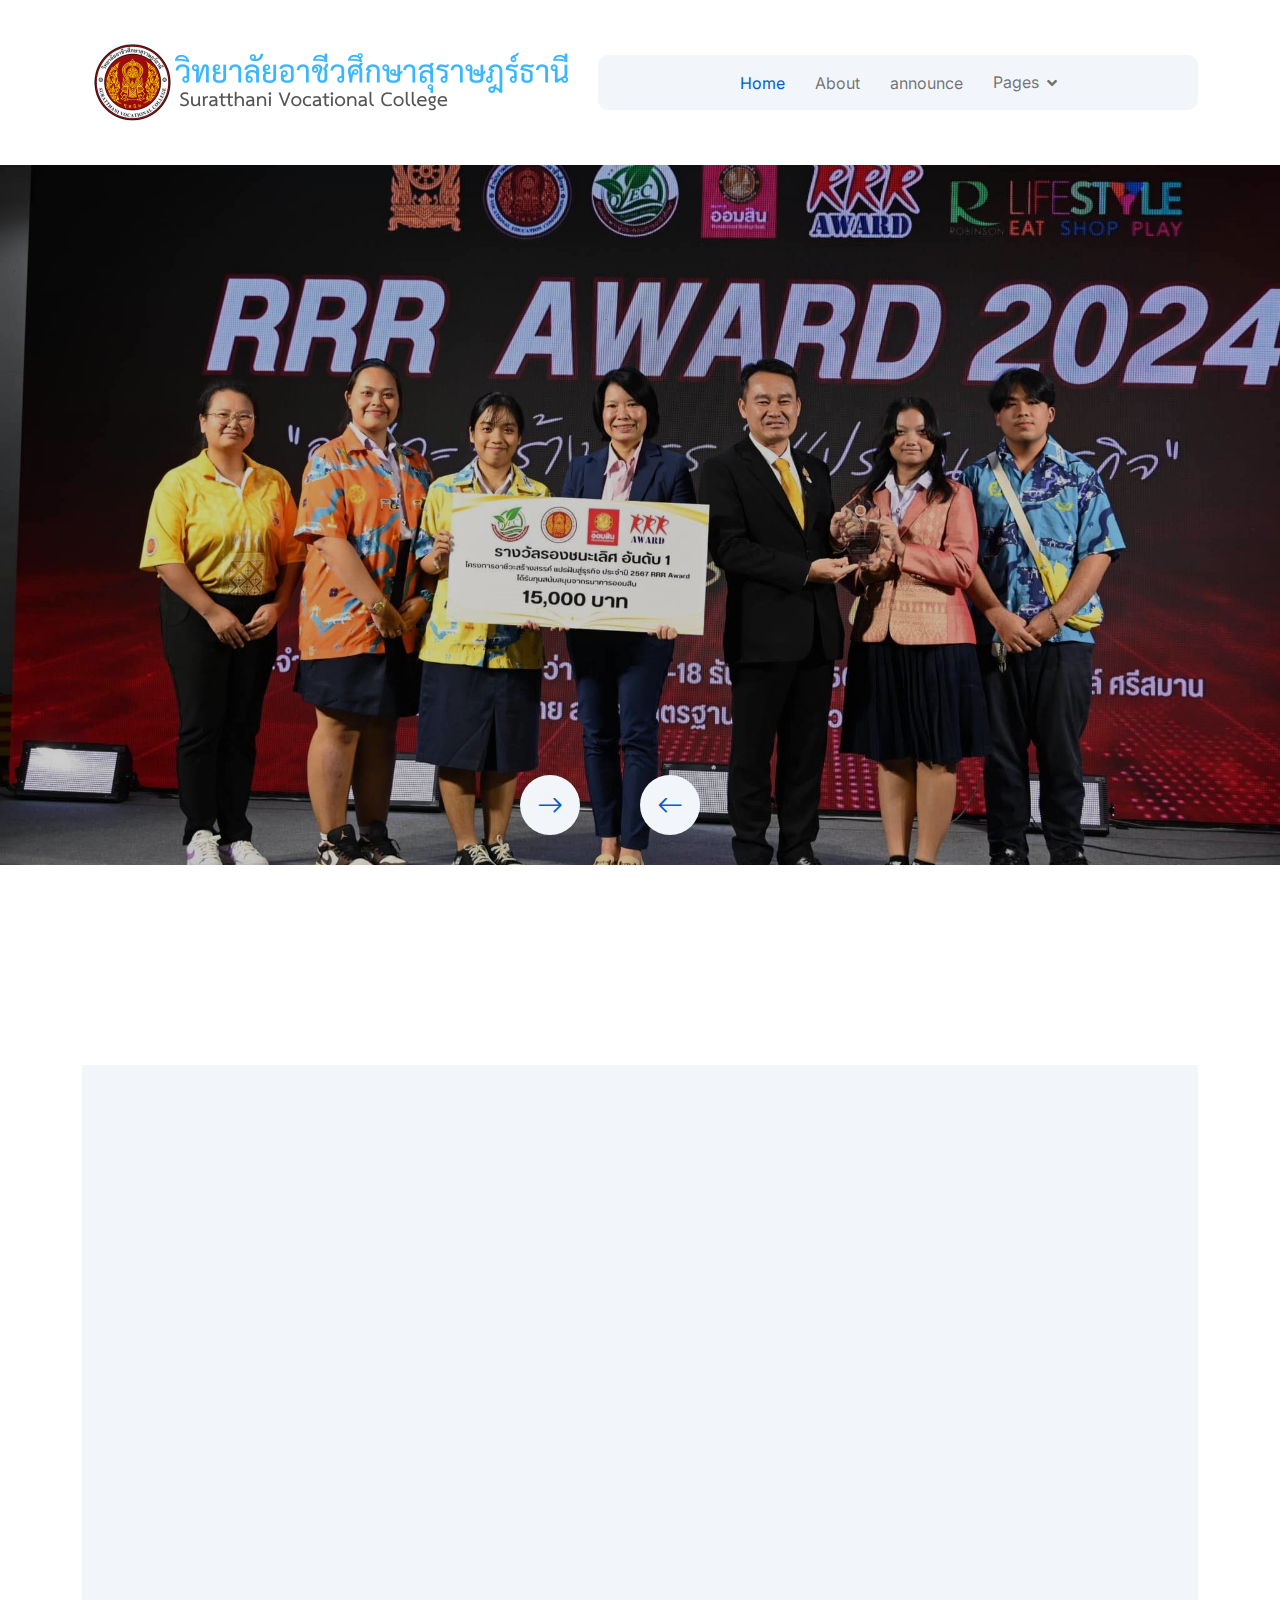
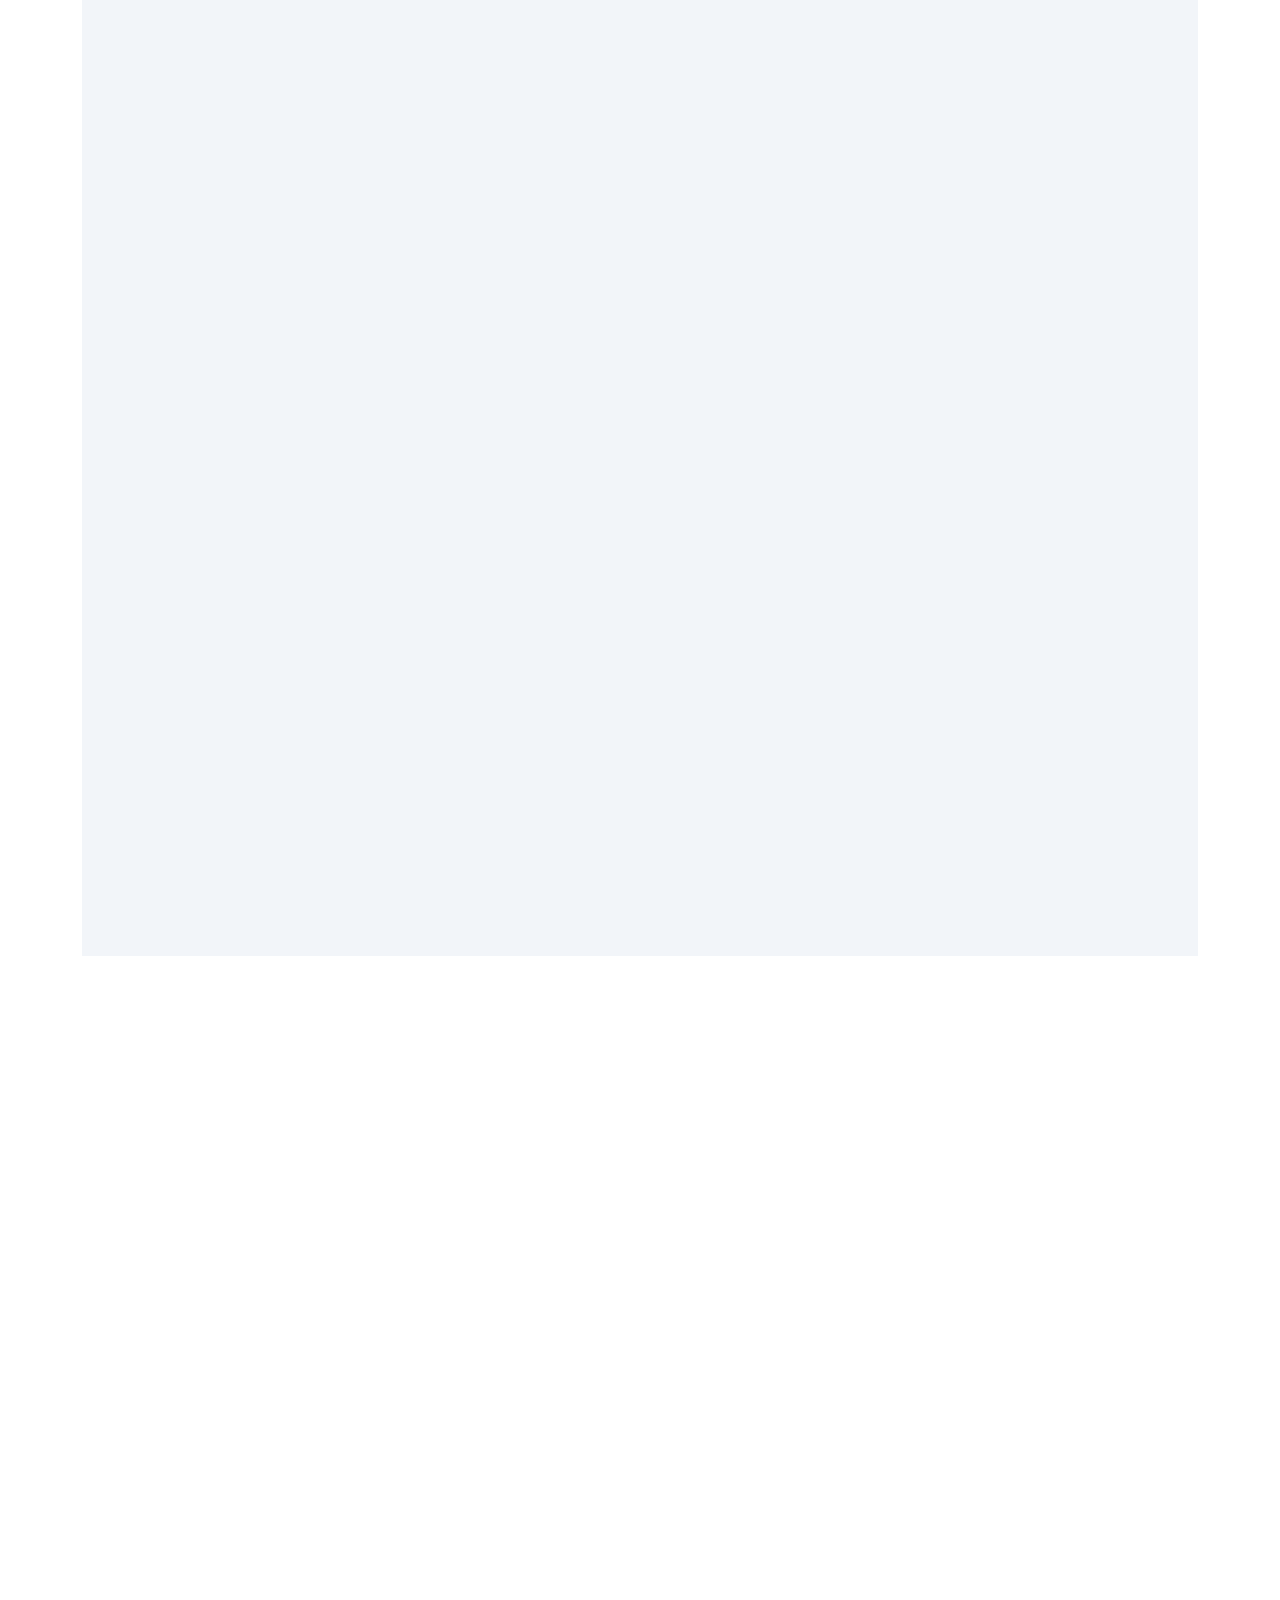
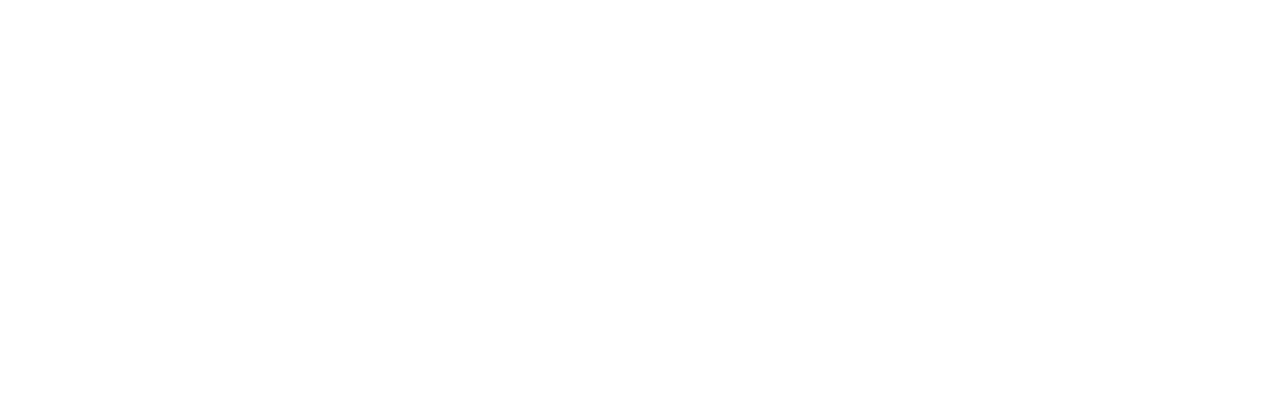
<file: Kanyanat/index.html>
<!DOCTYPE html>
<html lang="en">

    <head>
        <meta charset="utf-8">
        <title>Suratthani Vocational college</title>
        <meta content="width=device-width, initial-scale=1.0" name="viewport">
        <meta content="" name="keywords">
        <meta content="" name="description">

        <!-- Google Web Fonts -->
        <link rel="preconnect" href="https://fonts.googleapis.com">
        <link rel="preconnect" href="https://fonts.gstatic.com" crossorigin>
        <link href="https://fonts.googleapis.com/css2?family=DM+Sans:ital,opsz,wght@0,9..40,100..1000;1,9..40,100..1000&family=Inter:slnt,wght@-10..0,100..900&display=swap" rel="stylesheet">

        <!-- Icon Font Stylesheet -->
        <link rel="stylesheet" href="https://use.fontawesome.com/releases/v5.15.4/css/all.css"/>
        <link href="https://cdn.jsdelivr.net/npm/bootstrap-icons@1.4.1/font/bootstrap-icons.css" rel="stylesheet">

        <!-- Libraries Stylesheet -->
        <link rel="stylesheet" href="lib/animate/animate.min.css"/>
        <link href="lib/lightbox/css/lightbox.min.css" rel="stylesheet">
        <link href="lib/owlcarousel/assets/owl.carousel.min.css" rel="stylesheet">


        <!-- Customized Bootstrap Stylesheet -->
        <link href="css/bootstrap.min.css" rel="stylesheet">

        <!-- Template Stylesheet -->
        <link href="css/style.css" rel="stylesheet">
    </head>

    <body>

        <!-- Spinner Start -->
        <div id="spinner" class="show bg-white position-fixed translate-middle w-100 vh-100 top-50 start-50 d-flex align-items-center justify-content-center">
            <div class="spinner-border text-primary" style="width: 3rem; height: 3rem;" role="status">
                <span class="sr-only">Loading...</span>
            </div>
        </div>
        <!-- Spinner End -->

        <!-- Topbar Start -->
       
        <!-- Navbar & Hero Start -->
        <div class="container-fluid nav-bar px-0 px-lg-4 py-lg-0">
            <div class="container">
                <nav class="navbar navbar-expand-lg navbar-light"> 
                    <a href="#" class="navbar-brand p-0">
                       
                        <img src="img/banner.png" alt="Logo" width="500" height="125">
                    </a>
                    <button class="navbar-toggler" type="button" data-bs-toggle="collapse" data-bs-target="#navbarCollapse">
                        <span class="fa fa-bars"></span>
                    </button>
                    <div class="collapse navbar-collapse" id="navbarCollapse">
                        <div class="navbar-nav mx-0 mx-lg-auto">
                            <a href="index.html" class="nav-item nav-link active">Home</a>
                            <a href="about.html" class="nav-item nav-link">About</a>
                            <a href="service.html" class="nav-item nav-link">announce</a>
                           
                            <div class="nav-item dropdown">
                                <a href="#" class="nav-link" data-bs-toggle="dropdown">
                                    <span class="dropdown-toggle">Pages</span>
                                </a>
                                <div class="dropdown-menu">
                                    <a href="feature.html" class="dropdown-item">ข้อมูลผู้บริหาร</a>
                                    <a href="team.html" class="dropdown-item">ข้อมูลบุคลากร</a>
                                    <a href="testimonial.html" class="dropdown-item">ข้อมูลนักเรียน นักศึกษา</a>
                                    <a href="FAQ.html" class="dropdown-item">ข้อมูลสาขาวิชาที่เปิดสอน</a>
                                    <a href="service.html" class="dropdown-item">รูปภาพ เรื่องอื่นๆ ที่เกี่ยวข้อง</a>
                                </div>
                            </div>
                        
                            
                    </div>
                    
                        
                    </div>
                </nav>
            </div>
        </div>
       


        <!-- Carousel Start -->
        <center>
            <div class="header-carousel owl-carousel">
                
                <div class="header-carousel-item bg-primary">
                    <img src="img/svc2.jpg" class="img-fluid carousel-img-size" alt="">
                    <div class="col-lg-7 animated fadeInLeft">
                        <div class="text-sm-center text-md-start">
                            <div class="d-flex justify-content-center justify-content-md-start flex-shrink-0 mb-4">
                                
                            </div>
                    <div class="carousel-caption">
                        <div class="container">
                            <div class="row g-4 align-items-center">
                                <div class="col-lg-5 animated fadeInRight">
                                   
                                </div>
                                
                                    </div>
                                </div>
                            </div>
                        </div>
                    </div>
                </div>
                <div class="header-carousel-item bg-primary">
                    <div class="calrousel-img">
                        <img src="img/svc4.jpg" class="img-fluid carousel-img-size" alt="">
                    </div>
                </div>
            </div>
        </center>
        
        <!-- Carousel End -->

        <!-- About Start -->
        <div class="container-fluid service py-5">
            <div class="container py-5">
                <div class="text-center mx-auto pb-5 wow fadeInUp" data-wow-delay="0.2s" style="max-width: 800px;">
                    <h4 class="display-6 mb-6">ข่าวประชาสัมพันธ์</h4>
                </div>
        <div class="container-fluid bg-light about pb-6">
            <div class="container pb-6">
                <div class="row g-6">
                    <!-- คลาสที่ 1 (อัพเดทให้เหมือนคลาสที่ 2) -->
                    <div class="col-xl-6 wow fadeInLeft" data-wow-delay="0.2s">
                        <div class="bg-white rounded p-5 h-100">
                            <div class="row g-4 justify-content-center">
                                <div class="col-12">
                                    <div class="rounded bg-light">
                                        <img src="img/wl1.jpg" class="img-fluid rounded" alt="" width="530" height="266">
                                    </div>
                                </div>
                                
                                <div class="about-item-content bg-white rounded p-5 h-100">
                                    <h4 class="text-primary">รับสมัครนักเรียนนักศึกษา</h4>
                                    <p>รับสมัครนักเรียนนักศึกษารอบโควตาความสามารถพิเศษ สมัครได้ตั้งแต่วันที่ 26 ธันวาคม 2567 - 17 กุมภาพันธ์ 2568 (สมัครได้ทุกวัน ไม่เว้นวันหยุดราชการ) อ่านรายละเอียดพร้อมสมัครได้เลย</p>
                                    
                                    <p><a href="https://drive.google.com/drive/folders/1PGB_S7kWgy3lmGSmH8BPF9KMw8YqHBoO?fbclid=IwZXh0bgNhZW0CMTAAAR1p7kkHPs7WyS2CEGL6smL6peErORMJCWsAWAfumCqpmE8x4piAw3NRnVA_aem_oaQXdCToZt0hSkUfl1zKHw" class="text-primary">รายละเอียด ปวช.</a></p>
                                
                                    <p><a href="https://drive.google.com/drive/folders/1OZhvTaBVuXKWZ8sSSATCj4FbMa4oaSJH?fbclid=IwZXh0bgNhZW0CMTAAAR1dmLR3yXYxwARsbS4OuamLhZ86mbsIvx_ordwGmqCjOlX9tQzppXkKGP4_aem_XpAxZtyGMiNt_LrBRmkg_A" class="text-primary">รายละเอียด ปวส.</a></p>
                                    
                                    <p><a href="https://admission.vec.go.th/web/student.htm?mode=init" class="btn btn-primary">สมัคร คลิกที่นี่</a></p>
                                </div>
                                
                            </div>
                        </div>
                    </div>
        
                    <!-- คลาสที่ 2 (ไม่ต้องแก้ไข) -->
                    <div class="col-xl-6 wow fadeInRight" data-wow-delay="0.2s">
                        <div class="bg-white rounded p-5 h-100">
                            <div class="row g-4 justify-content-center">
                                <div class="col-12">
                                    <div class="rounded bg-light">
                                        <img src="img/wl2.png" class="img-fluid rounded" alt="" width="528" height="264">
                                    </div>
                                </div>
        
                                <div class="about-item-content bg-white rounded p-5 h-100">
                                    <h4 class="text-primary">ประกาศรายชื่อ</h4>
                                    <p><a href="http://www.svc.ac.th/th/images/Files/2568/Announce2568_003.pdf" class="btn btn-primary">ดูรายชื่อ คลิกที่นี่</a></p>
                                </div>
                            </div>
                        </div>
                    </div>
                </div>
            </div>
        </div>
        
        <!-- About End -->

        

        <div class="container-fluid feature bg-light py-5">
            <div class="container py-5">
                <div class="text-center mx-auto pb-5 wow fadeInUp" data-wow-delay="0.2s" style="max-width: 800px;">
                    <h4 class="display-5 mb-5">หัวข้อธรรมในคำกลอน</h4>
                    <img src="img/tm.png" class="img-fluid carousel-img-size" alt="">
                    </p>
                </div>
            </div>
        </div>
            </div>
          <!-- Footer Start -->
          <div class="container-fluid footer py-5 wow fadeIn" data-wow-delay="0.2s">
            <div class="container py-5">
                <div class="row g-5">
                    <div class="col-xl-9">
                        <div class="mb-5">
                            <div class="row g-4">
                                <div class="col-md-6 col-lg-6 col-xl-5">
                                    <div class="footer-item">
                                        <a href="index.html" class="p-0">
                                            <h3 class="text-white">วิทยาลัยอาชีวศึกษาสุราษฎร์ธานี</h3><br>
                                            <!-- <img src="img/logo.png" alt="Logo"> -->
                                        </a>
                                        <p class="text-white mb-4">
                                            456/3 ถ.ตลาดใหม่ ต.ตลาด อ.เมือง จ.สุราษฎร์ธานี 84000</p>
                                            <p class="text-white mb-4">
                                                โทร. 0-7728-2001 <br>
แฟกซ์. 0-7727-2631</p>
                                    </div>
                                </div>
                                <div class="col-md-6 col-lg-6 col-xl-3">
    <div class="footer-item">
        <h4 class="text-white mb-4">เว็บไซต์อาชีวศึกษาจังหวัด</h4>
        <a href="http://www.srtc.ac.th/2020/" target="_blank" rel="noopener noreferrer">
            <i class="fas fa-angle-right me-2"></i>วิทยาลัยเทคนิคสุราษฎร์ธานี
        </a>
        <a href="http://www.srpc.ac.th/" target="_blank" rel="noopener noreferrer">
            <i class="fas fa-angle-right me-2"></i>วิทยาลัยสารพัดช่างสุราษฎร์ธานี
        </a>
        <a href="http://www.wcc.ac.th/web/" target="_blank" rel="noopener noreferrer">
            <i class="fas fa-angle-right me-2"></i>วิทยาลัยการอาชีพเวียงสระ
        </a>
        <a href="http://www.cicc.ac.th/" target="_blank" rel="noopener noreferrer">
            <i class="fas fa-angle-right me-2"></i>วิทยาลัยการอาชีพไชยา
        </a>
        <a href="https://www.kdtc.ac.th/web59/" target="_blank" rel="noopener noreferrer">
            <i class="fas fa-angle-right me-2"></i>วิทยาลัยเทคนิคกาญจนดิษฐ์
        </a>
        <a href="https://www.kdtc.ac.th/web59/" target="_blank" rel="noopener noreferrer">
            <i class="fas fa-angle-right me-2"></i>วิทยาลัยเกษตรและเทคโนโลยีสุราษฎร์ธานี
        </a>
        <a href="http://scbt.ac.th/%E0%B8%AB%E0%B8%99%E0%B9%89%E0%B8%B2%E0%B9%81%E0%B8%A3%E0%B8%81/" target="_blank" rel="noopener noreferrer">
            <i class="fas fa-angle-right me-2"></i>วิทยาลัยการอาชีพเกาะสมุย
        </a>
    </div>
</div>

                               
                        <div class="pt-5" style="border-top: 1px solid rgba(255, 255, 255, 0.08);">
                            <div class="row g-0">
                                <div class="col-12">
                                    <div class="row g-4">
                                        <div class="col-lg-6 col-xl-4">
                                            <div class="d-flex">
                                                <div class="btn-xl-square bg-primary text-white rounded p-4 me-4">
                                                    <i class="fas fa-map-marker-alt fa-2x"></i>
                                                </div>
                                                <div>
                                                    <h4 class="text-white">Address</h4>
                                                    <p class="mb-0">456/3 ถ.ตลาดใหม่ ต.ตลาด อ.เมือง จ.สุราษฎร์ธานี 84000</p>
                                                </div>
                                            </div>
                                        </div>
                                        <div class="col-lg-6 col-xl-4">
                                            <div class="d-flex">
                                                <div class="btn-xl-square bg-primary text-white rounded p-4 me-4">
                                                    <i class="fas fa-envelope fa-2x"></i>
                                                </div>
                                                <div>
                                                    <h4 class="text-white">Email</h4>
                                                    <p class="mb-0">saraban@svc.ac.th</p>
                                                </div>
                                            </div>
                                        </div>
                                        <div class="col-lg-6 col-xl-4">
                                            <div class="d-flex">
                                                <div class="btn-xl-square bg-primary text-white rounded p-4 me-4">
                                                    <i class="fa fa-phone-alt fa-2x"></i>
                                                </div>
                                                <div>
                                                    <h4 class="text-white">Telephone</h4>
                                                    <p class="mb-0">077-282001 , 077-284499</p>
                                                </div>
                                            </div>
                                        </div>
                                    </div>
                                </div>
                            </div>
                        </div>
                    </div>
                    
                
        <!-- Footer End -->
        
       
        <!-- Back to Top -->
        <a href="#" class="btn btn-primary btn-lg-square rounded-circle back-to-top"><i class="fa fa-arrow-up"></i></a>   

        
        <!-- JavaScript Libraries -->
        <script src="https://ajax.googleapis.com/ajax/libs/jquery/3.6.4/jquery.min.js"></script>
        <script src="https://cdn.jsdelivr.net/npm/bootstrap@5.0.0/dist/js/bootstrap.bundle.min.js"></script>
        <script src="lib/wow/wow.min.js"></script>
        <script src="lib/easing/easing.min.js"></script>
        <script src="lib/waypoints/waypoints.min.js"></script>
        <script src="lib/counterup/counterup.min.js"></script>
        <script src="lib/lightbox/js/lightbox.min.js"></script>
        <script src="lib/owlcarousel/owl.carousel.min.js"></script>
        

        <!-- Template Javascript -->
        <script src="js/main.js"></script>
    </body>

</html>
</file>
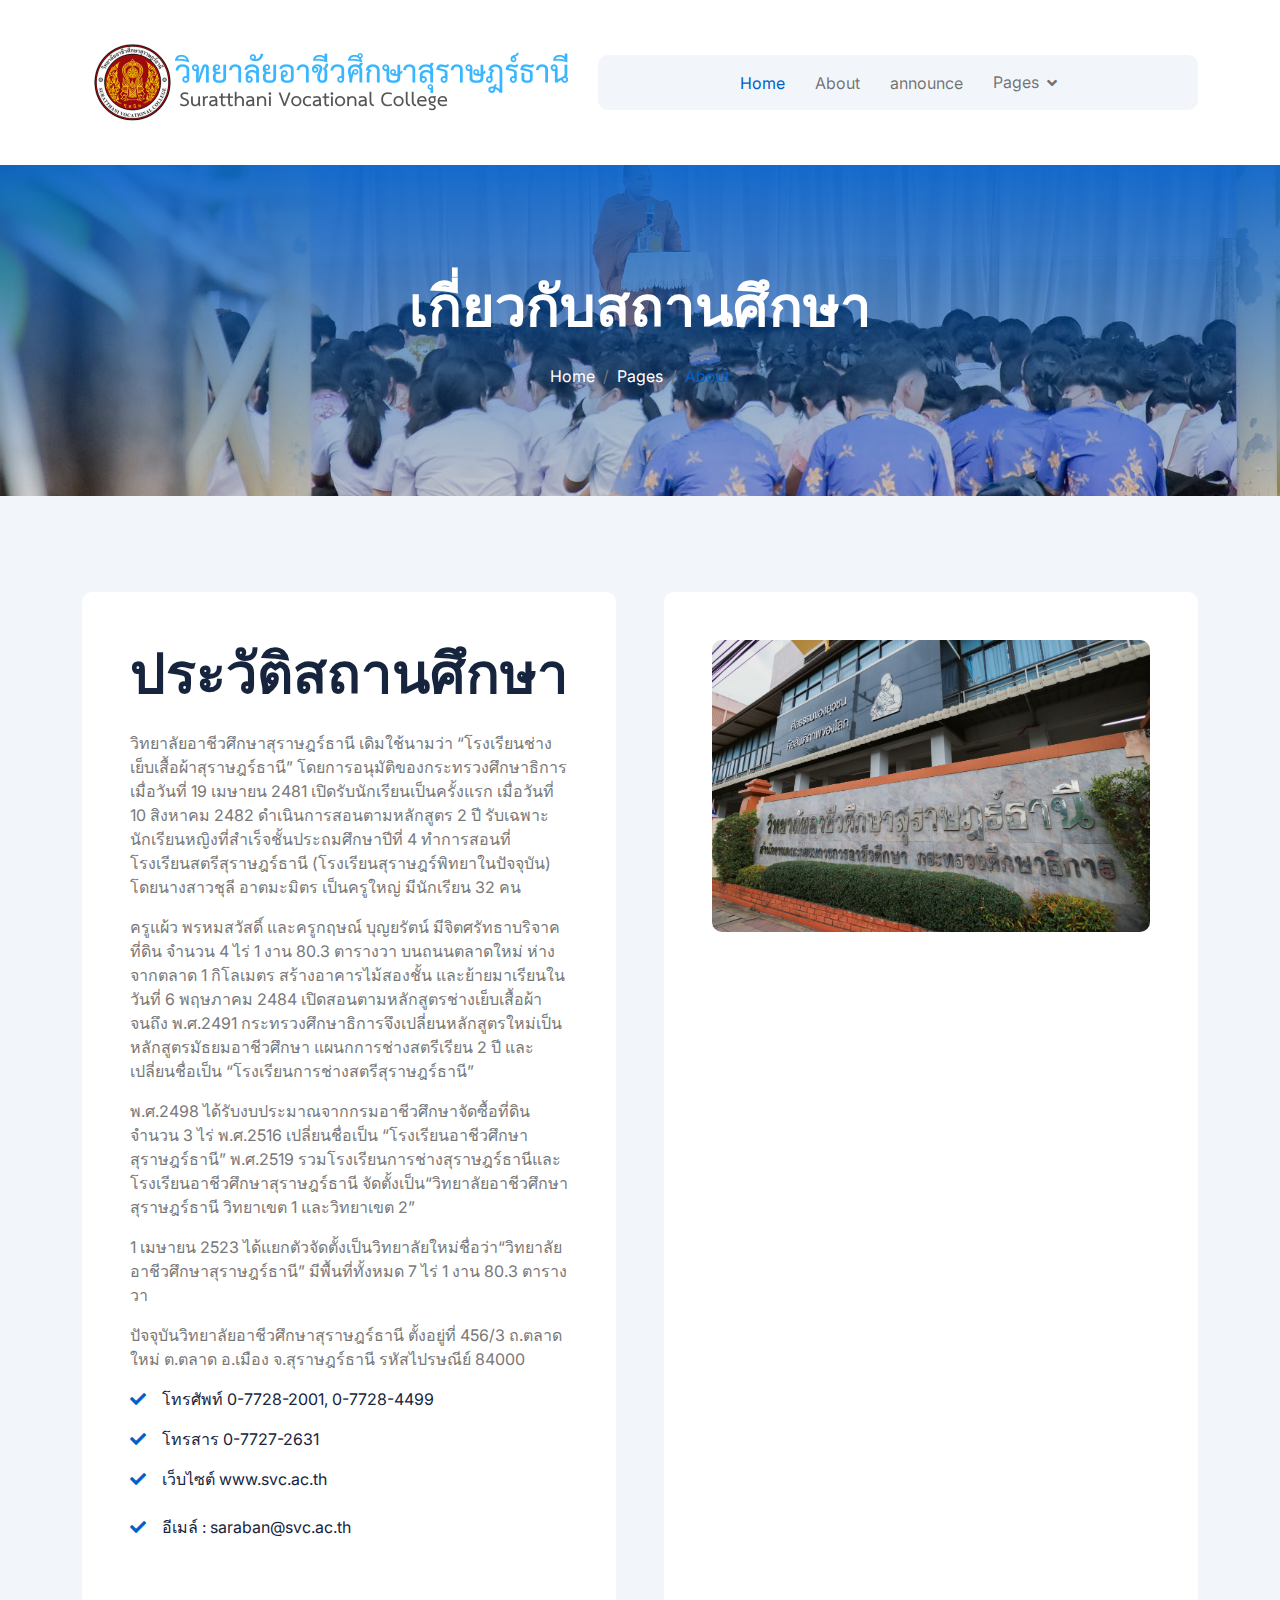
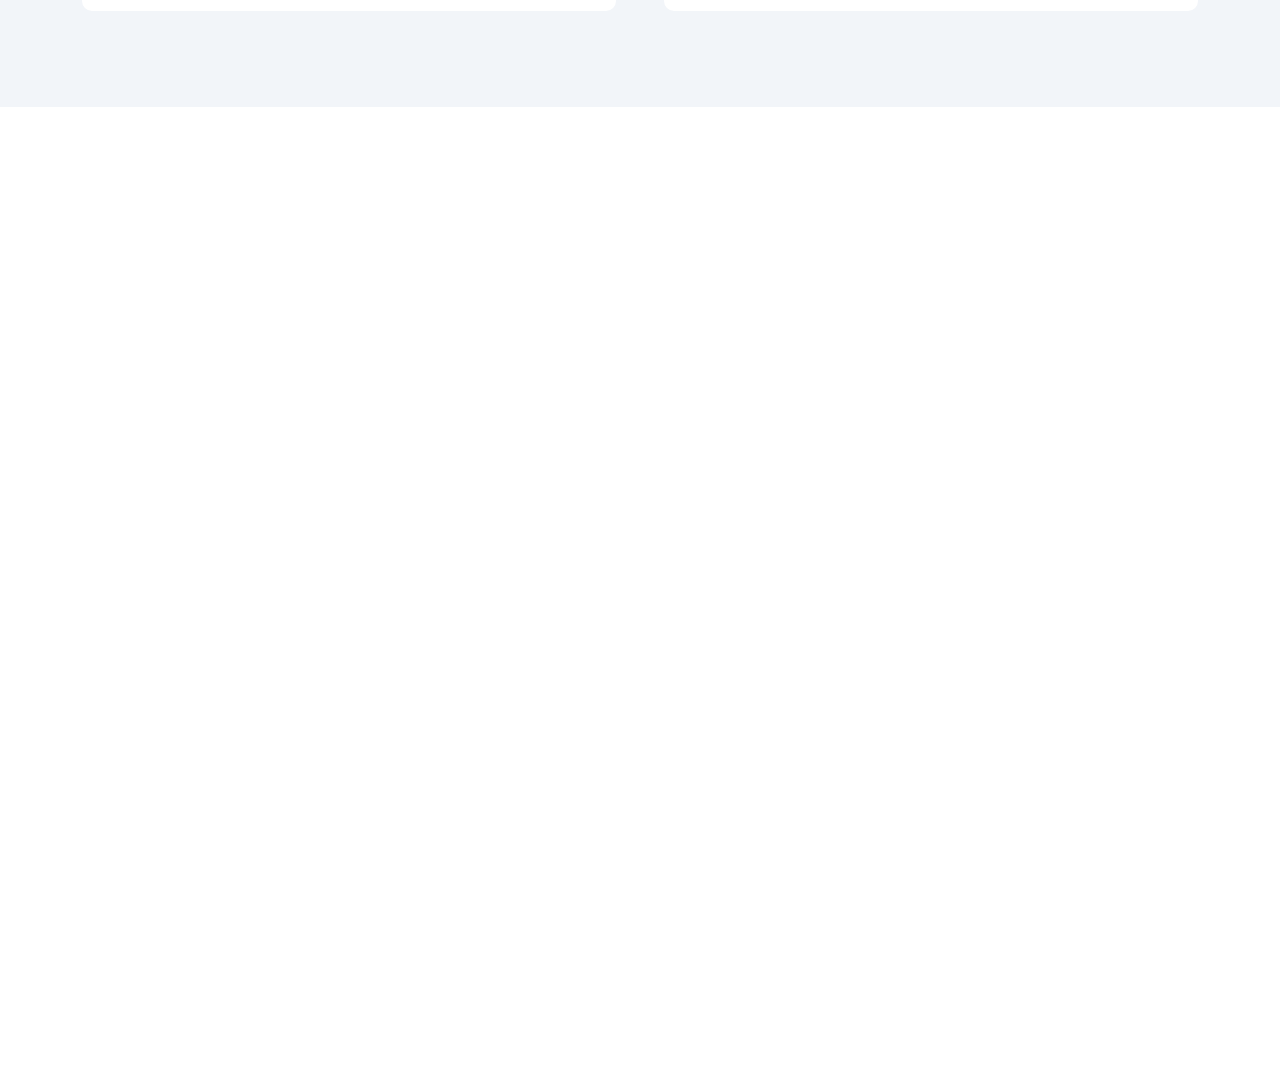
<file: Kanyanat/about.html>
<!DOCTYPE html>
<html lang="en">

    <head>
        <meta charset="utf-8">
        <title>Suratthani Vocational college</title>
        <meta content="width=device-width, initial-scale=1.0" name="viewport">
        <meta content="" name="keywords">
        <meta content="" name="description">

        <!-- Google Web Fonts -->
        <link rel="preconnect" href="https://fonts.googleapis.com">
        <link rel="preconnect" href="https://fonts.gstatic.com" crossorigin>
        <link href="https://fonts.googleapis.com/css2?family=DM+Sans:ital,opsz,wght@0,9..40,100..1000;1,9..40,100..1000&family=Inter:slnt,wght@-10..0,100..900&display=swap" rel="stylesheet">

        <!-- Icon Font Stylesheet -->
        <link rel="stylesheet" href="https://use.fontawesome.com/releases/v5.15.4/css/all.css"/>
        <link href="https://cdn.jsdelivr.net/npm/bootstrap-icons@1.4.1/font/bootstrap-icons.css" rel="stylesheet">

        <!-- Libraries Stylesheet -->
        <link rel="stylesheet" href="lib/animate/animate.min.css"/>
        <link href="lib/lightbox/css/lightbox.min.css" rel="stylesheet">
        <link href="lib/owlcarousel/assets/owl.carousel.min.css" rel="stylesheet">


        <!-- Customized Bootstrap Stylesheet -->
        <link href="css/bootstrap.min.css" rel="stylesheet">

        <!-- Template Stylesheet -->
        <link href="css/style.css" rel="stylesheet">
    </head>

    <body>

        <!-- Spinner Start -->
        <div id="spinner" class="show bg-white position-fixed translate-middle w-100 vh-100 top-50 start-50 d-flex align-items-center justify-content-center">
            <div class="spinner-border text-primary" style="width: 3rem; height: 3rem;" role="status">
                <span class="sr-only">Loading...</span>
            </div>
        </div>
        <!-- Spinner End -->

        <!-- Topbar Start -->
       
        <!-- Navbar & Hero Start -->
        <div class="container-fluid nav-bar px-0 px-lg-4 py-lg-0">
            <div class="container">
                <nav class="navbar navbar-expand-lg navbar-light"> 
                    <a href="#" class="navbar-brand p-0">
                       
                        <img src="img/banner.png" alt="Logo" width="500" height="125">
                    </a>
                    <button class="navbar-toggler" type="button" data-bs-toggle="collapse" data-bs-target="#navbarCollapse">
                        <span class="fa fa-bars"></span>
                    </button>
                    <div class="collapse navbar-collapse" id="navbarCollapse">
                        <div class="navbar-nav mx-0 mx-lg-auto">
                            <a href="index.html" class="nav-item nav-link active">Home</a>
                            <a href="about.html" class="nav-item nav-link">About</a>
                            <a href="service.html" class="nav-item nav-link">announce</a>
                         
                            <div class="nav-item dropdown">
                                <a href="#" class="nav-link" data-bs-toggle="dropdown">
                                    <span class="dropdown-toggle">Pages</span>
                                </a>
                                <div class="dropdown-menu">
                                    <a href="feature.html" class="dropdown-item">ข้อมูลผู้บริหาร</a>
                                    <a href="team.html" class="dropdown-item">ข้อมูลบุคลากร</a>
                                    <a href="testimonial.html" class="dropdown-item">ข้อมูลนักเรียน นักศึกษา</a>
                                    <a href="FAQ.html" class="dropdown-item">ข้อมูลสาขาวิชาที่เปิดสอน</a>
                                    <a href="service.html" class="dropdown-item">รูปภาพ เรื่องอื่นๆ ที่เกี่ยวข้อง</a>
                                </div>
                            </div>
                        
                            
                    </div>
                    
                        
                    </div>
                </nav>
            </div>
        </div>

        <!-- Modal Search Start -->
        <div class="modal fade" id="searchModal" tabindex="-1" aria-labelledby="exampleModalLabel" aria-hidden="true">
            <div class="modal-dialog modal-fullscreen">
                <div class="modal-content rounded-0">
                    <div class="modal-header">
                        <h5 class="modal-title" id="exampleModalLabel">Search by keyword</h5>
                        <button type="button" class="btn-close" data-bs-dismiss="modal" aria-label="Close"></button>
                    </div>
                    <div class="modal-body d-flex align-items-center bg-primary">
                        <div class="input-group w-75 mx-auto d-flex">
                            <input type="search" class="form-control p-3" placeholder="keywords" aria-describedby="search-icon-1">
                            <span id="search-icon-1" class="btn bg-light border nput-group-text p-3"><i class="fa fa-search"></i></span>
                        </div>
                    </div>
                </div>
            </div>
        </div>
        <!-- Modal Search End -->


        <!-- Header Start -->
        <div class="container-fluid bg-breadcrumb">
            <div class="container text-center py-5" style="max-width: 900px;">
                <h4 class="text-white display-4 mb-4 wow fadeInDown" data-wow-delay="0.1s">เกี่ยวกับสถานศึกษา</h4>
                <ol class="breadcrumb d-flex justify-content-center mb-0 wow fadeInDown" data-wow-delay="0.3s">
                    <li class="breadcrumb-item"><a href="index.html">Home</a></li>
                    <li class="breadcrumb-item"><a href="#">Pages</a></li>
                    <li class="breadcrumb-item active text-primary">About</li>
                </ol>    
            </div>
        </div>
        <!-- Header End -->


        <!-- About Start -->
        <div class="container-fluid bg-light about py-5">
            <div class="container py-5">
                <div class="row g-5">
                    <div class="col-xl-6 wow fadeInLeft" data-wow-delay="0.2s">
                        <div class="about-item-content bg-white rounded p-5 h-100">
                            <h1 class="display-4 mb-4">ประวัติสถานศึกษา</h1>
                            <p>  วิทยาลัยอาชีวศึกษาสุราษฎร์ธานี เดิมใช้นามว่า “โรงเรียนช่างเย็บเสื้อผ้าสุราษฎร์ธานี” โดยการอนุมัติของกระทรวงศึกษาธิการ เมื่อวันที่ 19 เมษายน 2481 เปิดรับนักเรียนเป็นครั้งแรก เมื่อวันที่ 10 สิงหาคม 2482 ดำเนินการสอนตามหลักสูตร 2 ปี รับเฉพาะนักเรียนหญิงที่สำเร็จชั้นประถมศึกษาปีที่ 4 ทำการสอนที่โรงเรียนสตรีสุราษฎร์ธานี (โรงเรียนสุราษฎร์พิทยาในปัจจุบัน) โดยนางสาวชุลี อาตมะมิตร เป็นครูใหญ่ มีนักเรียน 32 คน
                            </p>
                            <p>   ครูแผ้ว พรหมสวัสดิ์ และครูกฤษณ์ บุญยรัตน์ มีจิตศรัทธาบริจาคที่ดิน จำนวน 4 ไร่ 1 งาน 80.3 ตารางวา บนถนนตลาดใหม่ ห่างจากตลาด 1 กิโลเมตร สร้างอาคารไม้สองชั้น และย้ายมาเรียนในวันที่ 6 พฤษภาคม 2484 เปิดสอนตามหลักสูตรช่างเย็บเสื้อผ้าจนถึง พ.ศ.2491 กระทรวงศึกษาธิการจึงเปลี่ยนหลักสูตรใหม่เป็นหลักสูตรมัธยมอาชีวศึกษา แผนกการช่างสตรีเรียน 2 ปี และเปลี่ยนชื่อเป็น “โรงเรียนการช่างสตรีสุราษฎร์ธานี”
                            </p>
                            <p>   พ.ศ.2498 ได้รับงบประมาณจากกรมอาชีวศึกษาจัดซื้อที่ดิน จำนวน 3 ไร่ พ.ศ.2516 เปลี่ยนชื่อเป็น “โรงเรียนอาชีวศึกษาสุราษฎร์ธานี” พ.ศ.2519 รวมโรงเรียนการช่างสุราษฎร์ธานีและโรงเรียนอาชีวศึกษาสุราษฎร์ธานี จัดตั้งเป็น“วิทยาลัยอาชีวศึกษาสุราษฎร์ธานี วิทยาเขต 1 และวิทยาเขต 2”
                            </p>
                            <p>     1 เมษายน 2523 ได้แยกตัวจัดตั้งเป็นวิทยาลัยใหม่ชื่อว่า“วิทยาลัยอาชีวศึกษาสุราษฎร์ธานี” มีพื้นที่ทั้งหมด 7 ไร่ 1 งาน 80.3 ตารางวา
                            </p>
                            <p>      ปัจจุบันวิทยาลัยอาชีวศึกษาสุราษฎร์ธานี ตั้งอยู่ที่
                                456/3 ถ.ตลาดใหม่ ต.ตลาด อ.เมือง จ.สุราษฎร์ธานี รหัสไปรษณีย์ 84000 
                            </p>
                            <p class="text-dark"><i class="fa fa-check text-primary me-3"></i>โทรศัพท์ 0-7728-2001, 0-7728-4499</p>
                            <p class="text-dark"><i class="fa fa-check text-primary me-3"></i>โทรสาร 0-7727-2631 </p>
                            <p class="text-dark mb-4"><i class="fa fa-check text-primary me-3"></i>เว็บไซต์ www.svc.ac.th </p>
                            <p class="text-dark mb-4"><i class="fa fa-check text-primary me-3"></i>อีเมล์ : saraban@svc.ac.th</p>
                        </div>
                    </div>
                    <div class="col-xl-6 wow fadeInRight" data-wow-delay="0.2s">
                        <div class="bg-white rounded p-5 h-100">
                            <div class="row g-4 justify-content-center">
                                <div class="col-12">
                                    <div class="rounded bg-light">
                                        <img src="img/about.jpg" class="img-fluid rounded w-100" alt="">
                                    </div>
                                </div>
                                        </div>
                                  
                                    </div>
                                </div>
                            </div>
                        </div>
                    </div>
                </div>
            </div>
        </div>
    </div>
</div>

        <!-- About End -->


        <!-- Footer Start -->
        <div class="container-fluid footer py-5 wow fadeIn" data-wow-delay="0.2s">
            <div class="container py-5">
                <div class="row g-5">
                    <div class="col-xl-9">
                        <div class="mb-5">
                            <div class="row g-4">
                                <div class="col-md-6 col-lg-6 col-xl-5">
                                    <div class="footer-item">
                                        <a href="index.html" class="p-0">
                                            <h3 class="text-white">วิทยาลัยอาชีวศึกษาสุราษฎร์ธานี</h3><br>
                                            <!-- <img src="img/logo.png" alt="Logo"> -->
                                        </a>
                                        <p class="text-white mb-4">
                                            456/3 ถ.ตลาดใหม่ ต.ตลาด อ.เมือง จ.สุราษฎร์ธานี 84000</p>
                                            <p class="text-white mb-4">
                                                โทร. 0-7728-2001 <br>
แฟกซ์. 0-7727-2631</p>
                                    </div>
                                </div>
                                <div class="col-md-6 col-lg-6 col-xl-3">
    <div class="footer-item">
        <h4 class="text-white mb-4">เว็บไซต์อาชีวศึกษาจังหวัด</h4>
        <a href="http://www.srtc.ac.th/2020/" target="_blank" rel="noopener noreferrer">
            <i class="fas fa-angle-right me-2"></i>วิทยาลัยเทคนิคสุราษฎร์ธานี
        </a>
        <a href="http://www.srpc.ac.th/" target="_blank" rel="noopener noreferrer">
            <i class="fas fa-angle-right me-2"></i>วิทยาลัยสารพัดช่างสุราษฎร์ธานี
        </a>
        <a href="http://www.wcc.ac.th/web/" target="_blank" rel="noopener noreferrer">
            <i class="fas fa-angle-right me-2"></i>วิทยาลัยการอาชีพเวียงสระ
        </a>
        <a href="http://www.cicc.ac.th/" target="_blank" rel="noopener noreferrer">
            <i class="fas fa-angle-right me-2"></i>วิทยาลัยการอาชีพไชยา
        </a>
        <a href="https://www.kdtc.ac.th/web59/" target="_blank" rel="noopener noreferrer">
            <i class="fas fa-angle-right me-2"></i>วิทยาลัยเทคนิคกาญจนดิษฐ์
        </a>
        <a href="https://www.kdtc.ac.th/web59/" target="_blank" rel="noopener noreferrer">
            <i class="fas fa-angle-right me-2"></i>วิทยาลัยเกษตรและเทคโนโลยีสุราษฎร์ธานี
        </a>
        <a href="http://scbt.ac.th/%E0%B8%AB%E0%B8%99%E0%B9%89%E0%B8%B2%E0%B9%81%E0%B8%A3%E0%B8%81/" target="_blank" rel="noopener noreferrer">
            <i class="fas fa-angle-right me-2"></i>วิทยาลัยการอาชีพเกาะสมุย
        </a>
    </div>
</div>

                               
                        <div class="pt-5" style="border-top: 1px solid rgba(255, 255, 255, 0.08);">
                            <div class="row g-0">
                                <div class="col-12">
                                    <div class="row g-4">
                                        <div class="col-lg-6 col-xl-4">
                                            <div class="d-flex">
                                                <div class="btn-xl-square bg-primary text-white rounded p-4 me-4">
                                                    <i class="fas fa-map-marker-alt fa-2x"></i>
                                                </div>
                                                <div>
                                                    <h4 class="text-white">Address</h4>
                                                    <p class="mb-0">456/3 ถ.ตลาดใหม่ ต.ตลาด อ.เมือง จ.สุราษฎร์ธานี 84000</p>
                                                </div>
                                            </div>
                                        </div>
                                        <div class="col-lg-6 col-xl-4">
                                            <div class="d-flex">
                                                <div class="btn-xl-square bg-primary text-white rounded p-4 me-4">
                                                    <i class="fas fa-envelope fa-2x"></i>
                                                </div>
                                                <div>
                                                    <h4 class="text-white">Email</h4>
                                                    <p class="mb-0">saraban@svc.ac.th</p>
                                                </div>
                                            </div>
                                        </div>
                                        <div class="col-lg-6 col-xl-4">
                                            <div class="d-flex">
                                                <div class="btn-xl-square bg-primary text-white rounded p-4 me-4">
                                                    <i class="fa fa-phone-alt fa-2x"></i>
                                                </div>
                                                <div>
                                                    <h4 class="text-white">Telephone</h4>
                                                    <p class="mb-0">077-282001 , 077-284499</p>
                                                </div>
                                            </div>
                                        </div>
                                    </div>
                                </div>
                            </div>
                        </div>
                    </div>
                    
                
        <!-- Footer End -->
        
      


        <!-- Back to Top -->
        <a href="#" class="btn btn-primary btn-lg-square rounded-circle back-to-top"><i class="fa fa-arrow-up"></i></a>   

        
        <!-- JavaScript Libraries -->
        <script src="https://ajax.googleapis.com/ajax/libs/jquery/3.6.4/jquery.min.js"></script>
        <script src="https://cdn.jsdelivr.net/npm/bootstrap@5.0.0/dist/js/bootstrap.bundle.min.js"></script>
        <script src="lib/wow/wow.min.js"></script>
        <script src="lib/easing/easing.min.js"></script>
        <script src="lib/waypoints/waypoints.min.js"></script>
        <script src="lib/counterup/counterup.min.js"></script>
        <script src="lib/lightbox/js/lightbox.min.js"></script>
        <script src="lib/owlcarousel/owl.carousel.min.js"></script>
        

        <!-- Template Javascript -->
        <script src="js/main.js"></script>
    </body>

</html>
</file>
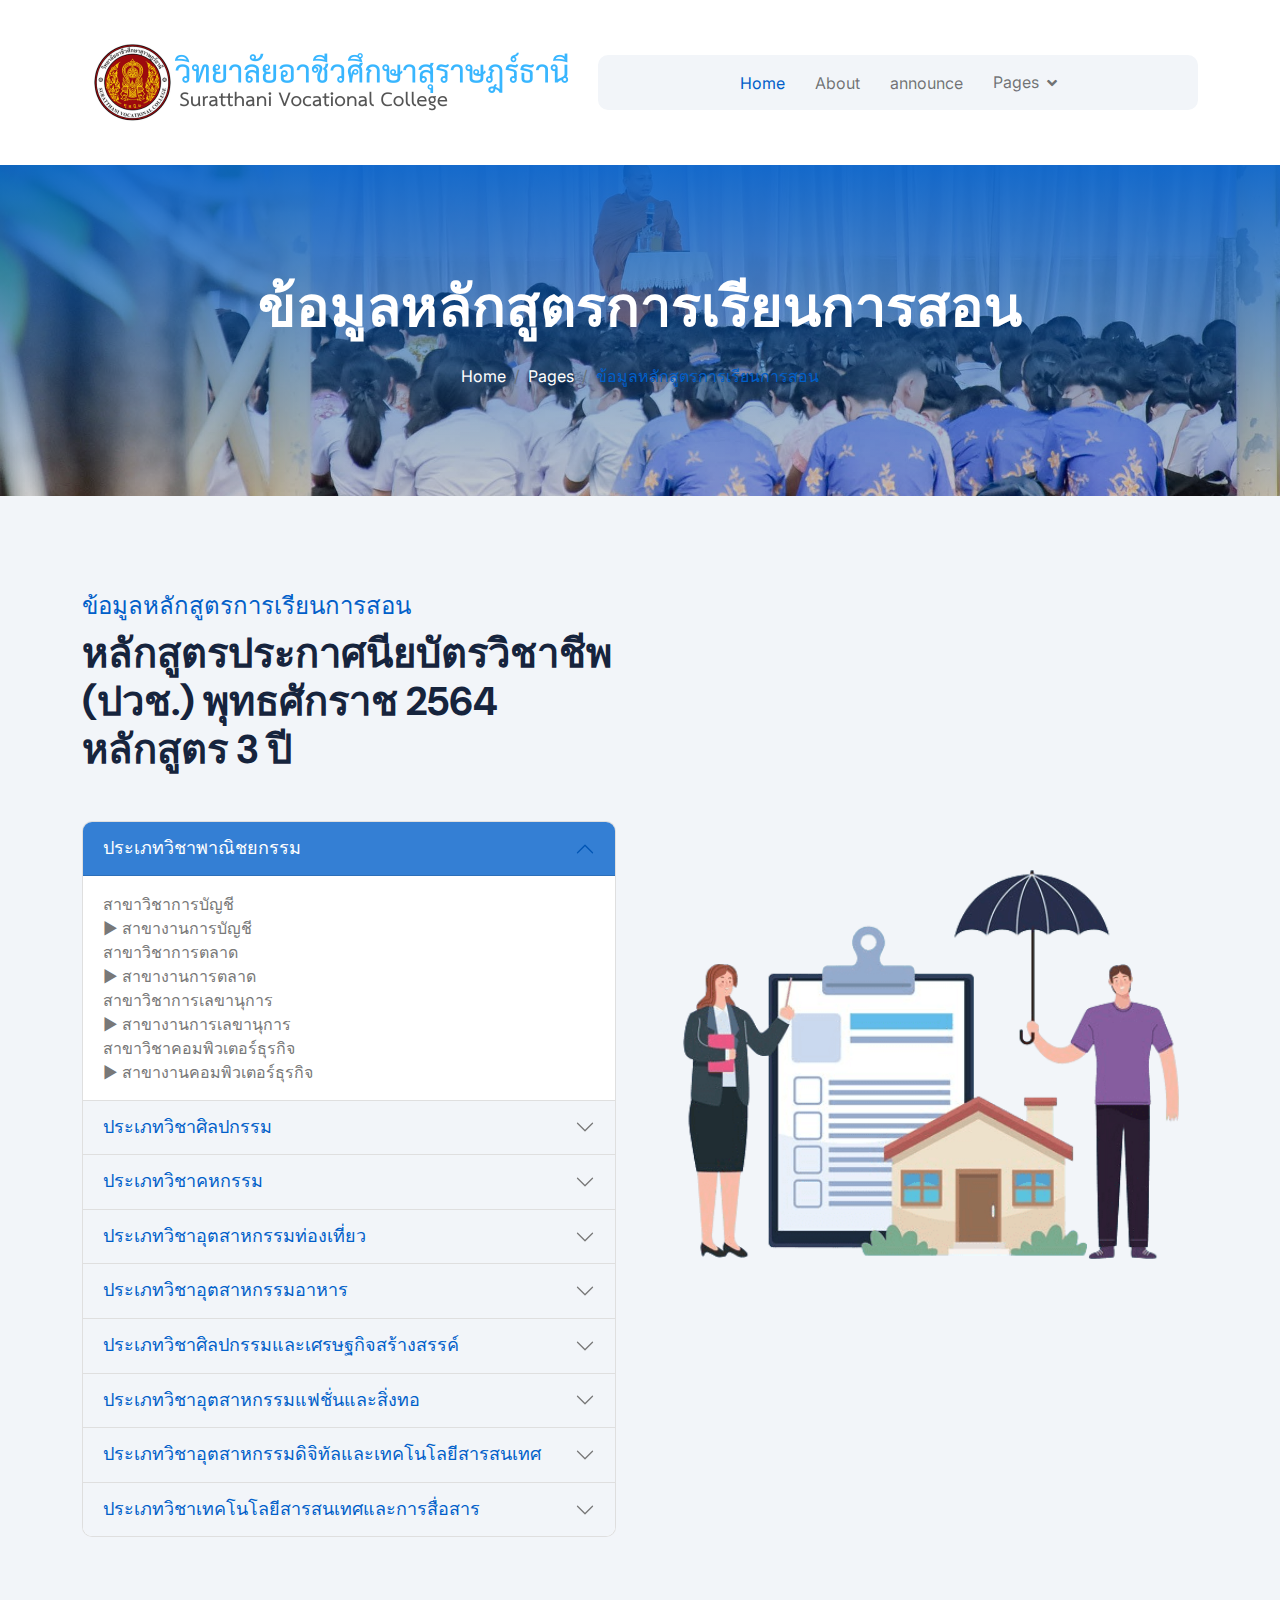
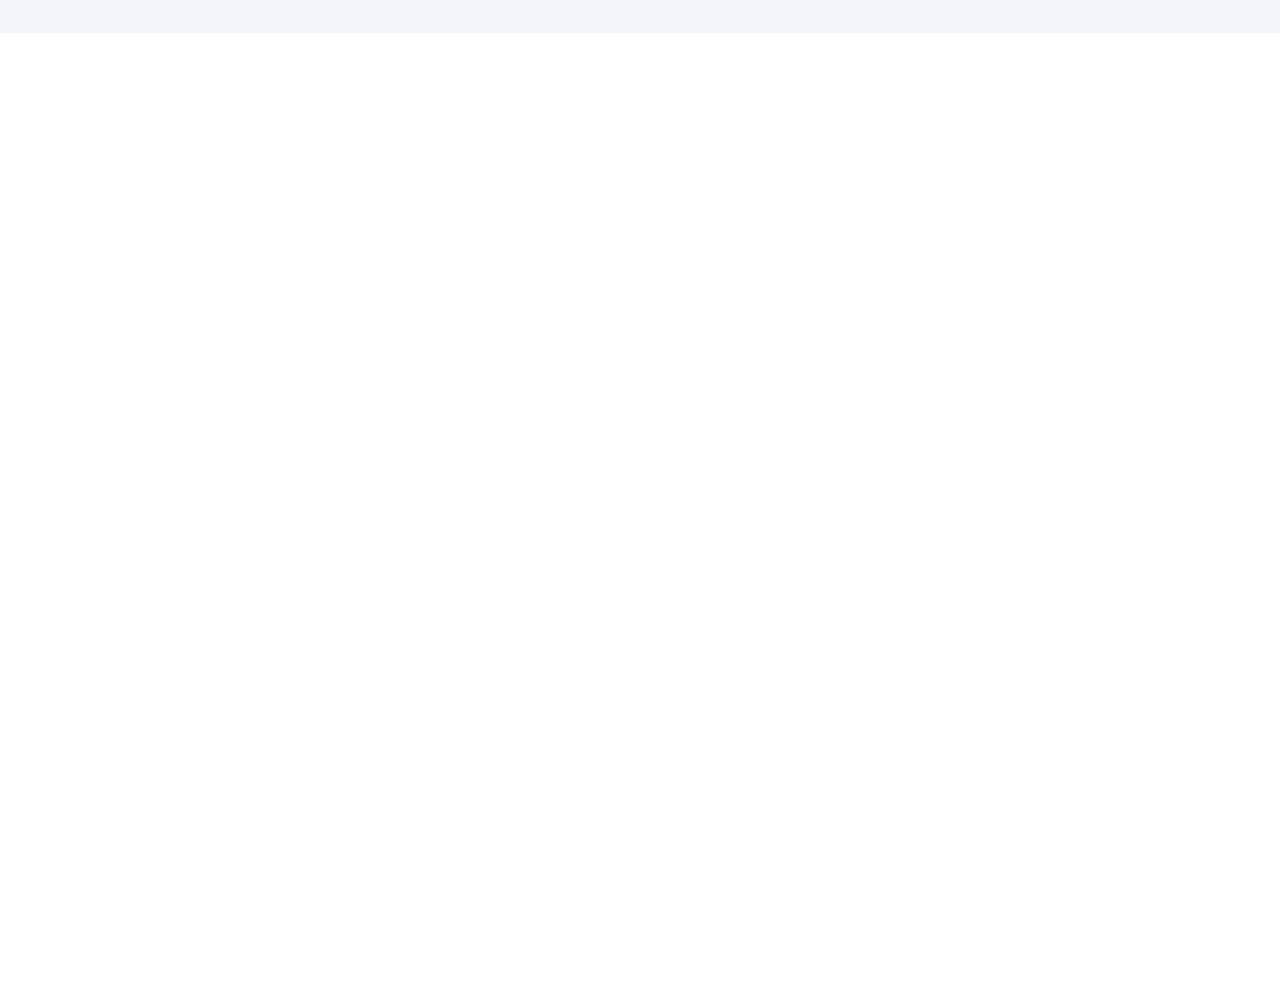
<file: Kanyanat/FAQ.html>
<!DOCTYPE html>
<html lang="en">

    <head>
        <meta charset="utf-8">
        <title>Suratthani Vocational college</title>
        <meta content="width=device-width, initial-scale=1.0" name="viewport">
        <meta content="" name="keywords">
        <meta content="" name="description">

        <!-- Google Web Fonts -->
        <link rel="preconnect" href="https://fonts.googleapis.com">
        <link rel="preconnect" href="https://fonts.gstatic.com" crossorigin>
        <link href="https://fonts.googleapis.com/css2?family=DM+Sans:ital,opsz,wght@0,9..40,100..1000;1,9..40,100..1000&family=Inter:slnt,wght@-10..0,100..900&display=swap" rel="stylesheet">

        <!-- Icon Font Stylesheet -->
        <link rel="stylesheet" href="https://use.fontawesome.com/releases/v5.15.4/css/all.css"/>
        <link href="https://cdn.jsdelivr.net/npm/bootstrap-icons@1.4.1/font/bootstrap-icons.css" rel="stylesheet">

        <!-- Libraries Stylesheet -->
        <link rel="stylesheet" href="lib/animate/animate.min.css"/>
        <link href="lib/lightbox/css/lightbox.min.css" rel="stylesheet">
        <link href="lib/owlcarousel/assets/owl.carousel.min.css" rel="stylesheet">


        <!-- Customized Bootstrap Stylesheet -->
        <link href="css/bootstrap.min.css" rel="stylesheet">

        <!-- Template Stylesheet -->
        <link href="css/style.css" rel="stylesheet">
    </head>

    <body>

        <!-- Spinner Start -->
        <div id="spinner" class="show bg-white position-fixed translate-middle w-100 vh-100 top-50 start-50 d-flex align-items-center justify-content-center">
            <div class="spinner-border text-primary" style="width: 3rem; height: 3rem;" role="status">
                <span class="sr-only">Loading...</span>
            </div>
        </div>
        <!-- Spinner End -->

        <!-- Topbar Start -->
       
        <!-- Navbar & Hero Start -->
        <div class="container-fluid nav-bar px-0 px-lg-4 py-lg-0">
            <div class="container">
                <nav class="navbar navbar-expand-lg navbar-light"> 
                    <a href="#" class="navbar-brand p-0">
                       
                        <img src="img/banner.png" alt="Logo" width="500" height="125">
                    </a>
                    <button class="navbar-toggler" type="button" data-bs-toggle="collapse" data-bs-target="#navbarCollapse">
                        <span class="fa fa-bars"></span>
                    </button>
                    <div class="collapse navbar-collapse" id="navbarCollapse">
                        <div class="navbar-nav mx-0 mx-lg-auto">
                            <a href="index.html" class="nav-item nav-link active">Home</a>
                            <a href="about.html" class="nav-item nav-link">About</a>
                            <a href="service.html" class="nav-item nav-link">announce</a>
                    
                            <div class="nav-item dropdown">
                                <a href="#" class="nav-link" data-bs-toggle="dropdown">
                                    <span class="dropdown-toggle">Pages</span>
                                </a>
                                <div class="dropdown-menu">
                                    <a href="feature.html" class="dropdown-item">ข้อมูลผู้บริหาร</a>
                                    <a href="team.html" class="dropdown-item">ข้อมูลบุคลากร</a>
                                    <a href="testimonial.html" class="dropdown-item">ข้อมูลนักเรียน นักศึกษา</a>
                                    <a href="FAQ.html" class="dropdown-item">ข้อมูลสาขาวิชาที่เปิดสอน</a>
                                    <a href="service.html" class="dropdown-item">รูปภาพ เรื่องอื่นๆ ที่เกี่ยวข้อง</a>
                                </div>
                            </div>
                           
                            
                    </div>
                    
                        
                    </div>
                </nav>
            </div>
        </div>
        <!-- Navbar & Hero End -->

        <!-- Modal Search Start -->
        <div class="modal fade" id="searchModal" tabindex="-1" aria-labelledby="exampleModalLabel" aria-hidden="true">
            <div class="modal-dialog modal-fullscreen">
                <div class="modal-content rounded-0">
                    <div class="modal-header">
                        <h5 class="modal-title" id="exampleModalLabel">Search by keyword</h5>
                        <button type="button" class="btn-close" data-bs-dismiss="modal" aria-label="Close"></button>
                    </div>
                    <div class="modal-body d-flex align-items-center bg-primary">
                        <div class="input-group w-75 mx-auto d-flex">
                            <input type="search" class="form-control p-3" placeholder="keywords" aria-describedby="search-icon-1">
                            <span id="search-icon-1" class="btn bg-light border nput-group-text p-3"><i class="fa fa-search"></i></span>
                        </div>
                    </div>
                </div>
            </div>
        </div>
        <!-- Modal Search End -->


        <!-- Modal Search Start -->
        <div class="modal fade" id="searchModal" tabindex="-1" aria-labelledby="exampleModalLabel" aria-hidden="true">
            <div class="modal-dialog modal-fullscreen">
                <div class="modal-content rounded-0">
                    <div class="modal-header">
                        <h5 class="modal-title" id="exampleModalLabel">Search by keyword</h5>
                        <button type="button" class="btn-close" data-bs-dismiss="modal" aria-label="Close"></button>
                    </div>
                    <div class="modal-body d-flex align-items-center bg-primary">
                        <div class="input-group w-75 mx-auto d-flex">
                            <input type="search" class="form-control p-3" placeholder="keywords" aria-describedby="search-icon-1">
                            <span id="search-icon-1" class="btn bg-light border nput-group-text p-3"><i class="fa fa-search"></i></span>
                        </div>
                    </div>
                </div>
            </div>
        </div>
        <!-- Modal Search End -->


        <!-- Header Start -->
        <div class="container-fluid bg-breadcrumb">
            <div class="container text-center py-5" style="max-width: 900px;">
                <h4 class="text-white display-4 mb-4 wow fadeInDown" data-wow-delay="0.1s">
                    ข้อมูลหลักสูตรการเรียนการสอน</h4>
                <ol class="breadcrumb d-flex justify-content-center mb-0 wow fadeInDown" data-wow-delay="0.3s">
                    <li class="breadcrumb-item"><a href="index.html">Home</a></li>
                    <li class="breadcrumb-item"><a href="#">Pages</a></li>
                    <li class="breadcrumb-item active text-primary">
                        ข้อมูลหลักสูตรการเรียนการสอน</li>
                </ol>    
            </div>
        </div>
        <!-- Header End -->


  <!-- FAQs Start -->
<div class="container-fluid faq-section bg-light py-5">
    <div class="container py-5">
        <div class="row g-5 align-items-center">
            <div class="col-xl-6 wow fadeInLeft" data-wow-delay="0.2s">
                <div class="h-100">
                    <div class="mb-5">                                  
                        <h4 class="text-primary">
                            ข้อมูลหลักสูตรการเรียนการสอน</h4>
                        <h6 class="display-6 mb-0"> หลักสูตรประกาศนียบัตรวิชาชีพ (ปวช.) พุทธศักราช 2564 หลักสูตร 3 ปี</h6>
                    </div>
                    <div class="accordion" id="accordionExample">
                        <!-- ประเภทวิชาพาณิชยกรรม -->
                        <div class="accordion-item">
                            <h2 class="accordion-header" id="headingOne">
                                <button class="accordion-button border-0" type="button" data-bs-toggle="collapse" data-bs-target="#collapseOne" aria-expanded="true" aria-controls="collapseOne">
                                    ประเภทวิชาพาณิชยกรรม
                                </button>
                            </h2>
                            <div id="collapseOne" class="accordion-collapse collapse show active" aria-labelledby="headingOne" data-bs-parent="#accordionExample">
                                <div class="accordion-body rounded">
                                    สาขาวิชาการบัญชี <br>
                                    ► สาขางานการบัญชี<br>
                                    สาขาวิชาการตลาด<br>
                                    ► สาขางานการตลาด<br>
                                    สาขาวิชาการเลขานุการ<br>
                                    ► สาขางานการเลขานุการ<br>
                                    สาขาวิชาคอมพิวเตอร์ธุรกิจ<br>
                                    ► สาขางานคอมพิวเตอร์ธุรกิจ<br>
                                </div>
                            </div>
                        </div>

                        <!-- ประเภทวิชาศิลปกรรม -->
                        <div class="accordion-item"> 
                            <h2 class="accordion-header" id="headingTwo">
                                <button class="accordion-button collapsed" type="button" data-bs-toggle="collapse" data-bs-target="#collapseTwo" aria-expanded="false" aria-controls="collapseTwo">
                                    ประเภทวิชาศิลปกรรม
                                </button>
                            </h2>
                            <div id="collapseTwo" class="accordion-collapse collapse" aria-labelledby="headingTwo" data-bs-parent="#accordionExample">
                                <div class="accordion-body">
                                    สาขาวิชาวิจิตรศิลป์ <br>
                                    ► สาขางานวิจิตรศิลป์<br>
                                    สาขาวิชาการออกแบบ<br>
                                    ► สาขางานการออกแบบ<br>
                                    สาขาวิชาคอมพิวเตอร์กราฟิก<br>
                                    ► สาขางานคอมพิวเตอร์กราฟิก<br>
                                </div>
                            </div>
                        </div>

                        <!-- ประเภทวิชาคหกรรม -->
                        <div class="accordion-item">
                            <h2 class="accordion-header" id="headingThree">
                                <button class="accordion-button collapsed" type="button" data-bs-toggle="collapse" data-bs-target="#collapseThree" aria-expanded="false" aria-controls="collapseThree">
                                    ประเภทวิชาคหกรรม
                                </button>
                            </h2>
                            <div id="collapseThree" class="accordion-collapse collapse" aria-labelledby="headingThree" data-bs-parent="#accordionExample">
                                <div class="accordion-body">
                                    สาขาวิชาธุรกิจคหกรรม <br>
                                    ► สาขางานธุรกิจคหกรรม<br>
                                    สาขาวิชาแฟชั่นและสิ่งทอ<br>
                                    ► สาขางานแฟชั่นดีไซน์<br>
                                    ► สาขางานธุรกิจอาหาร<br>
                                    สาขาวิชาอาหารและโภชนาการ<br>
                                    ► สาขางานอาหารและโภชนาการ<br>
                                </div>
                            </div>
                        </div>

                        <!-- ประเภทวิชาอุตสาหกรรมท่องเที่ยว -->
                        <div class="accordion-item">
                            <h2 class="accordion-header" id="headingFour">
                                <button class="accordion-button collapsed" type="button" data-bs-toggle="collapse" data-bs-target="#collapseFour" aria-expanded="false" aria-controls="collapseFour">
                                    ประเภทวิชาอุตสาหกรรมท่องเที่ยว
                                </button>
                            </h2>
                            <div id="collapseFour" class="accordion-collapse collapse" aria-labelledby="headingFour" data-bs-parent="#accordionExample">
                                <div class="accordion-body">
                                    สาขาวิชาการโรงแรม <br>
                                    ► สาขางานการโรงแรม<br>
                                    ► สาขางานการโรงแรม (ทวิภาคี)<br>
                                    สาขาวิชาการท่องเที่ยว<br>
                                    ► สาขางานการท่องเที่ยว<br>
                                </div>
                            </div>
                        </div>

                        <!-- ประเภทวิชาอุตสาหกรรมอาหาร -->
                        <div class="accordion-item">
                            <h2 class="accordion-header" id="headingFive">
                                <button class="accordion-button collapsed" type="button" data-bs-toggle="collapse" data-bs-target="#collapseFive" aria-expanded="false" aria-controls="collapseFive">
                                    ประเภทวิชาอุตสาหกรรมอาหาร
                                </button>
                            </h2>
                            <div id="collapseFive" class="accordion-collapse collapse" aria-labelledby="headingFive" data-bs-parent="#accordionExample">
                                <div class="accordion-body">
                                    สาขาวิชาอาหารและโภชนาการ <br>
                                    ► สาขางานอาหารและโภชนาการ<br>
                                </div>
                            </div>
                        </div>

                        <!-- ประเภทวิชาอุตสาหกรรมดิจิทัล -->
                        <div class="accordion-item">
                            <h2 class="accordion-header" id="headingSix">
                                <button class="accordion-button collapsed" type="button" data-bs-toggle="collapse" data-bs-target="#collapseSix" aria-expanded="false" aria-controls="collapseSix">
                                    ประเภทวิชาศิลปกรรมและเศรษฐกิจสร้างสรรค์
                                </button>
                            </h2>
                            <div id="collapseSix" class="accordion-collapse collapse" aria-labelledby="headingSix" data-bs-parent="#accordionExample">
                                <div class="accordion-body">
                                    สาขาวิชาวิจิตรศิลป์<br>
                                    ►สาขางานวิจิตรศิลป์<br>
                                    สาขาวิชาการออกแบบ<br>
                                    ►สาขางานการออกแบบ<br>
                                    สาขาดิจิทัลกราฟิก<br>
                                    ►สาขางานดิจิทัลกราฟิก<br>
                                </div>
                            </div>
                        </div>

                        <!-- ประเภทวิชาการพาณิชย์การท่องเที่ยว -->
                        <div class="accordion-item">
                            <h2 class="accordion-header" id="headingSeven">
                                <button class="accordion-button collapsed" type="button" data-bs-toggle="collapse" data-bs-target="#collapseSeven" aria-expanded="false" aria-controls="collapseSeven">
                                    ประเภทวิชาอุตสาหกรรมแฟชั่นและสิ่งทอ
                                </button>
                            </h2>
                            <div id="collapseSeven" class="accordion-collapse collapse" aria-labelledby="headingSeven" data-bs-parent="#accordionExample">
                                <div class="accordion-body">
                                    สาขาวิชาแฟชั่นและสิ่งทอ<br>
                                    ►สาขางานแฟชั่นและสิ่งทอ<br>
                                </div>
                            </div>
                        </div>

                        <!-- ประเภทวิชาการศึกษาพิเศษ -->
                        <div class="accordion-item">
                            <h2 class="accordion-header" id="headingEight">
                                <button class="accordion-button collapsed" type="button" data-bs-toggle="collapse" data-bs-target="#collapseEight" aria-expanded="false" aria-controls="collapseEight">
                                    ประเภทวิชาอุตสาหกรรมดิจิทัลและเทคโนโลยีสารสนเทศ
                                </button>
                            </h2>
                            <div id="collapseEight" class="accordion-collapse collapse" aria-labelledby="headingEight" data-bs-parent="#accordionExample">
                                <div class="accordion-body">
                                    สาขาวิชาเทคโนโลยีสารสนเทศ<br>
                                    ►สาขางานเทคโนโลยีสารสนเทศ<br>
                                    สาขาวิชาเทคโนโลยีธุรกิจดิจิทัล<br>
                                    ►สาขางานเทคโนโลยีธุรกิจดิจิทัล<br>
                                </div>
                            </div>
                        </div>

                        <!-- ประเภทวิชาพัฒนาทรัพยากรมนุษย์ -->
                        <div class="accordion-item">
                            <h2 class="accordion-header" id="headingNine">
                                <button class="accordion-button collapsed" type="button" data-bs-toggle="collapse" data-bs-target="#collapseNine" aria-expanded="false" aria-controls="collapseNine">
                                    ประเภทวิชาเทคโนโลยีสารสนเทศและการสื่อสาร
                                </button>
                            </h2>
                            <div id="collapseNine" class="accordion-collapse collapse" aria-labelledby="headingNine" data-bs-parent="#accordionExample">
                                <div class="accordion-body">
                                    สาขาวิชาเทคโนโลยีสารสนเทศ <br>
                                    ► สาขางานการโปรแกรมคอมพิวเตอร์เว็บและอุปกรณ์เคลื่อนที่<br>
                                </div>
                            </div>
                        </div>

                    </div>
                </div>
            </div>

            <div class="col-xl-6 wow fadeInRight" data-wow-delay="0.4s">
                <img src="img/carousel-2.png" class="img-fluid w-100" alt="">
            </div>
        </div>
    </div>
</div>
<!-- FAQs End -->


       <!-- Footer Start -->
       <div class="container-fluid footer py-5 wow fadeIn" data-wow-delay="0.2s">
        <div class="container py-5">
            <div class="row g-5">
                <div class="col-xl-9">
                    <div class="mb-5">
                        <div class="row g-4">
                            <div class="col-md-6 col-lg-6 col-xl-5">
                                <div class="footer-item">
                                    <a href="index.html" class="p-0">
                                        <h3 class="text-white">วิทยาลัยอาชีวศึกษาสุราษฎร์ธานี</h3><br>
                                        <!-- <img src="img/logo.png" alt="Logo"> -->
                                    </a>
                                    <p class="text-white mb-4">
                                        456/3 ถ.ตลาดใหม่ ต.ตลาด อ.เมือง จ.สุราษฎร์ธานี 84000</p>
                                        <p class="text-white mb-4">
                                            โทร. 0-7728-2001 <br>
แฟกซ์. 0-7727-2631</p>
                                </div>
                            </div>
                            <div class="col-md-6 col-lg-6 col-xl-3">
<div class="footer-item">
    <h4 class="text-white mb-4">เว็บไซต์อาชีวศึกษาจังหวัด</h4>
    <a href="http://www.srtc.ac.th/2020/" target="_blank" rel="noopener noreferrer">
        <i class="fas fa-angle-right me-2"></i>วิทยาลัยเทคนิคสุราษฎร์ธานี
    </a>
    <a href="http://www.srpc.ac.th/" target="_blank" rel="noopener noreferrer">
        <i class="fas fa-angle-right me-2"></i>วิทยาลัยสารพัดช่างสุราษฎร์ธานี
    </a>
    <a href="http://www.wcc.ac.th/web/" target="_blank" rel="noopener noreferrer">
        <i class="fas fa-angle-right me-2"></i>วิทยาลัยการอาชีพเวียงสระ
    </a>
    <a href="http://www.cicc.ac.th/" target="_blank" rel="noopener noreferrer">
        <i class="fas fa-angle-right me-2"></i>วิทยาลัยการอาชีพไชยา
    </a>
    <a href="https://www.kdtc.ac.th/web59/" target="_blank" rel="noopener noreferrer">
        <i class="fas fa-angle-right me-2"></i>วิทยาลัยเทคนิคกาญจนดิษฐ์
    </a>
    <a href="https://www.kdtc.ac.th/web59/" target="_blank" rel="noopener noreferrer">
        <i class="fas fa-angle-right me-2"></i>วิทยาลัยเกษตรและเทคโนโลยีสุราษฎร์ธานี
    </a>
    <a href="http://scbt.ac.th/%E0%B8%AB%E0%B8%99%E0%B9%89%E0%B8%B2%E0%B9%81%E0%B8%A3%E0%B8%81/" target="_blank" rel="noopener noreferrer">
        <i class="fas fa-angle-right me-2"></i>วิทยาลัยการอาชีพเกาะสมุย
    </a>
</div>
</div>

                           
                    <div class="pt-5" style="border-top: 1px solid rgba(255, 255, 255, 0.08);">
                        <div class="row g-0">
                            <div class="col-12">
                                <div class="row g-4">
                                    <div class="col-lg-6 col-xl-4">
                                        <div class="d-flex">
                                            <div class="btn-xl-square bg-primary text-white rounded p-4 me-4">
                                                <i class="fas fa-map-marker-alt fa-2x"></i>
                                            </div>
                                            <div>
                                                <h4 class="text-white">Address</h4>
                                                <p class="mb-0">456/3 ถ.ตลาดใหม่ ต.ตลาด อ.เมือง จ.สุราษฎร์ธานี 84000</p>
                                            </div>
                                        </div>
                                    </div>
                                    <div class="col-lg-6 col-xl-4">
                                        <div class="d-flex">
                                            <div class="btn-xl-square bg-primary text-white rounded p-4 me-4">
                                                <i class="fas fa-envelope fa-2x"></i>
                                            </div>
                                            <div>
                                                <h4 class="text-white">Email</h4>
                                                <p class="mb-0">saraban@svc.ac.th</p>
                                            </div>
                                        </div>
                                    </div>
                                    <div class="col-lg-6 col-xl-4">
                                        <div class="d-flex">
                                            <div class="btn-xl-square bg-primary text-white rounded p-4 me-4">
                                                <i class="fa fa-phone-alt fa-2x"></i>
                                            </div>
                                            <div>
                                                <h4 class="text-white">Telephone</h4>
                                                <p class="mb-0">077-282001 , 077-284499</p>
                                            </div>
                                        </div>
                                    </div>
                                </div>
                            </div>
                        </div>
                    </div>
                </div>
                
            
    <!-- Footer End -->


        <!-- Back to Top -->
        <a href="#" class="btn btn-primary btn-lg-square rounded-circle back-to-top"><i class="fa fa-arrow-up"></i></a>   

        
        <!-- JavaScript Libraries -->
        <script src="https://ajax.googleapis.com/ajax/libs/jquery/3.6.4/jquery.min.js"></script>
        <script src="https://cdn.jsdelivr.net/npm/bootstrap@5.0.0/dist/js/bootstrap.bundle.min.js"></script>
        <script src="lib/wow/wow.min.js"></script>
        <script src="lib/easing/easing.min.js"></script>
        <script src="lib/waypoints/waypoints.min.js"></script>
        <script src="lib/counterup/counterup.min.js"></script>
        <script src="lib/lightbox/js/lightbox.min.js"></script>
        <script src="lib/owlcarousel/owl.carousel.min.js"></script>
        

        <!-- Template Javascript -->
        <script src="js/main.js"></script>
    </body>

</html>
</file>
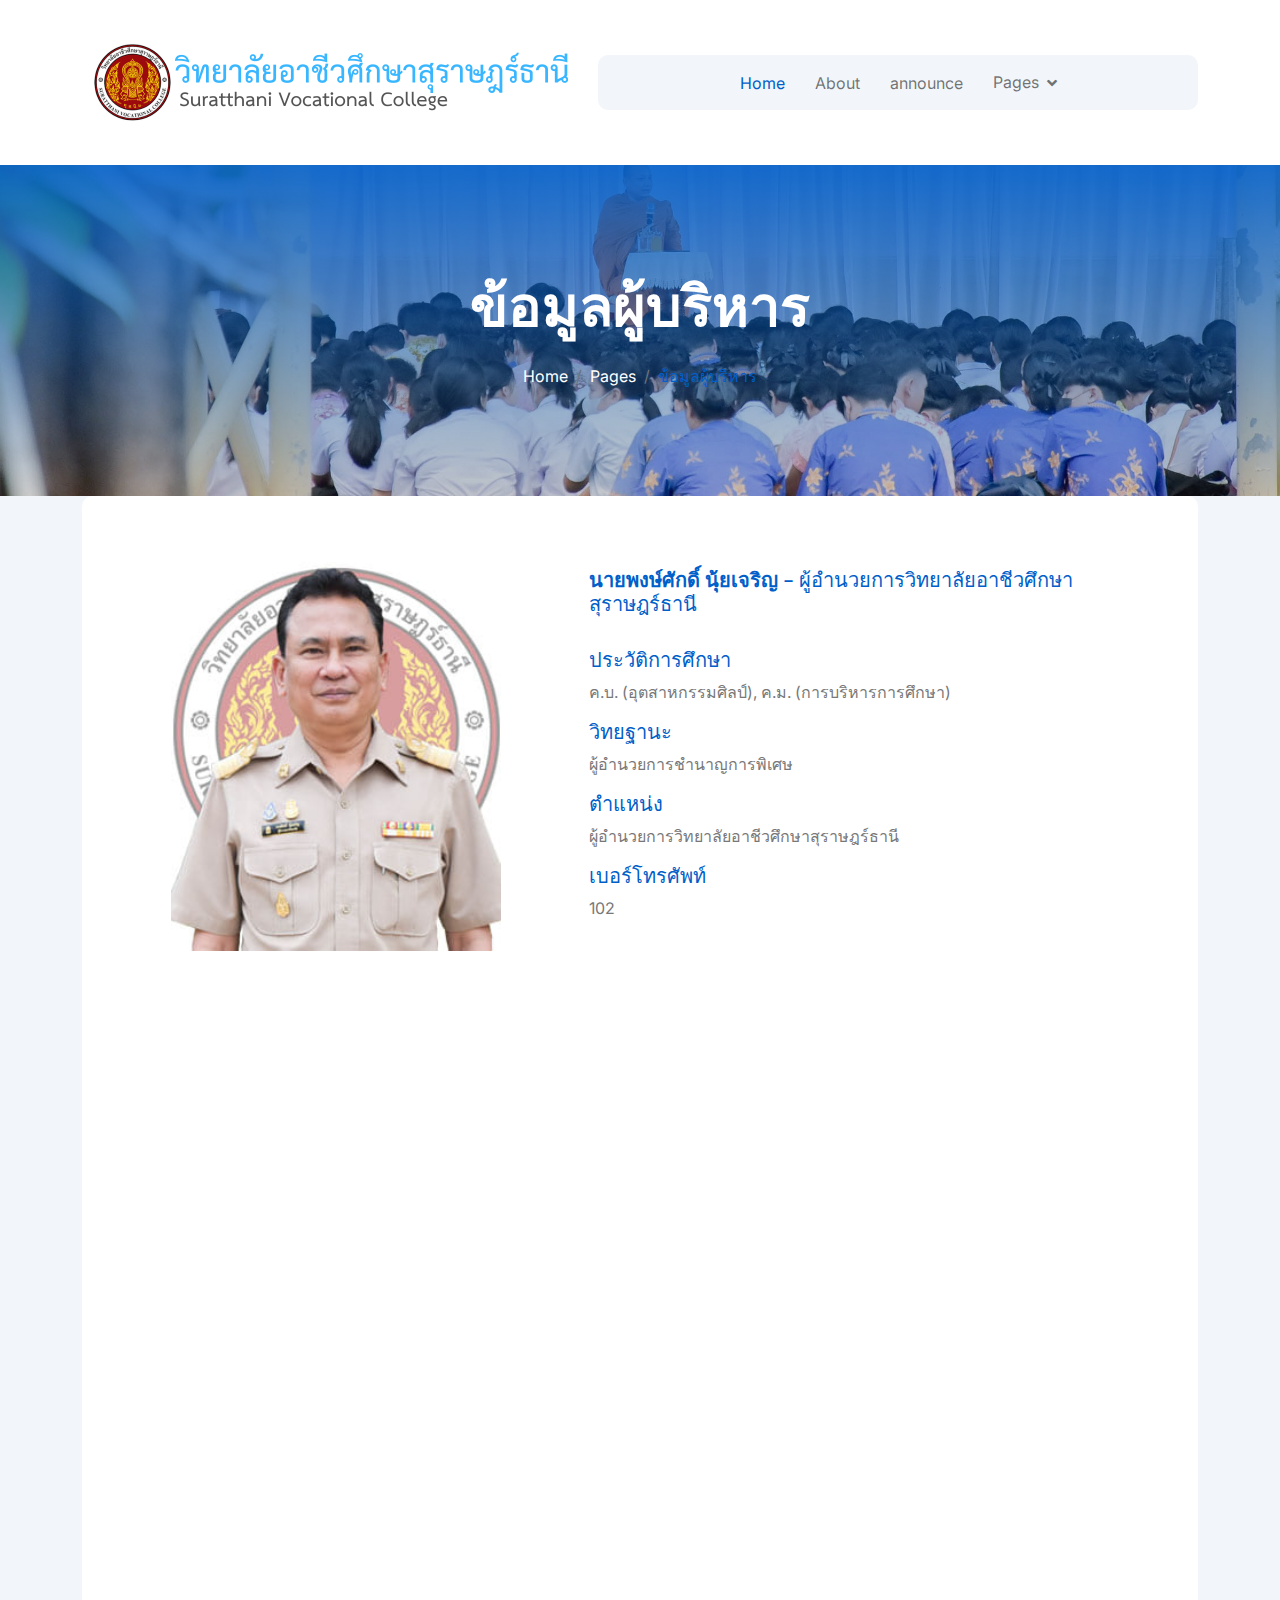
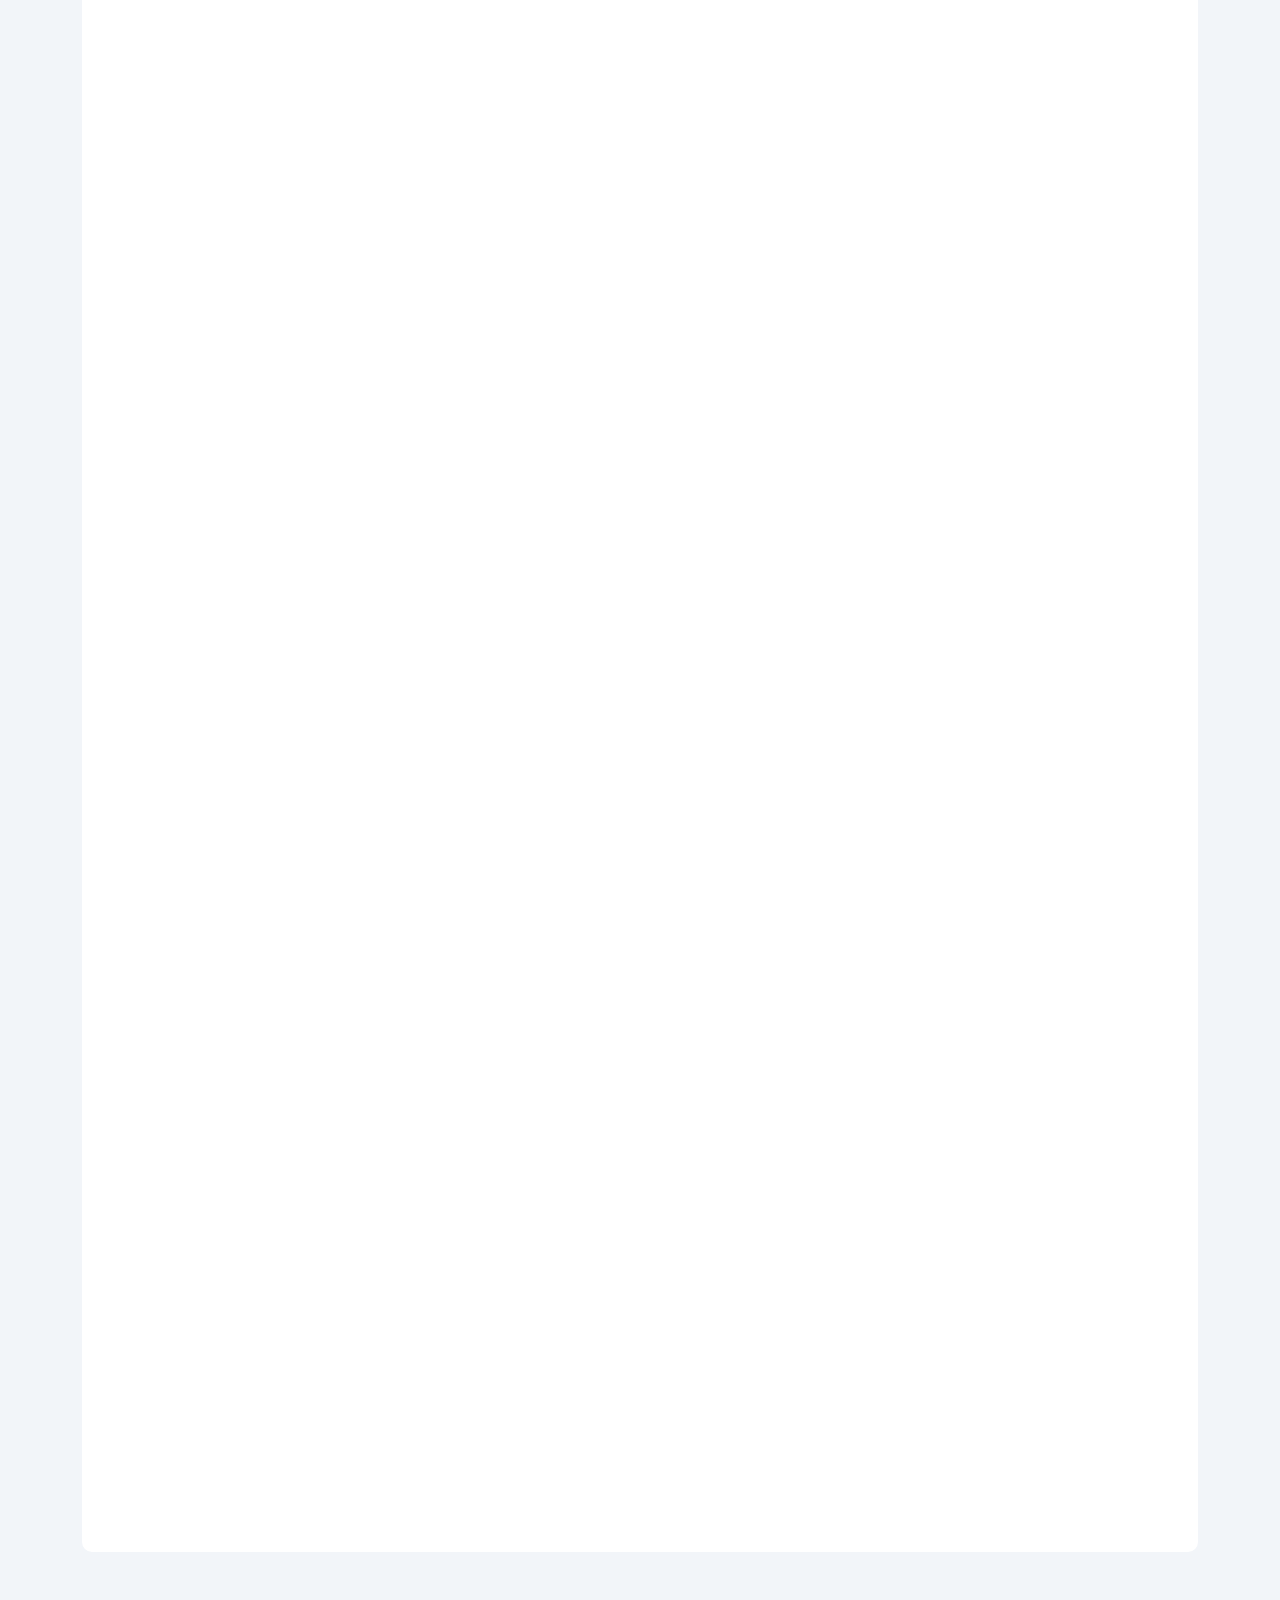
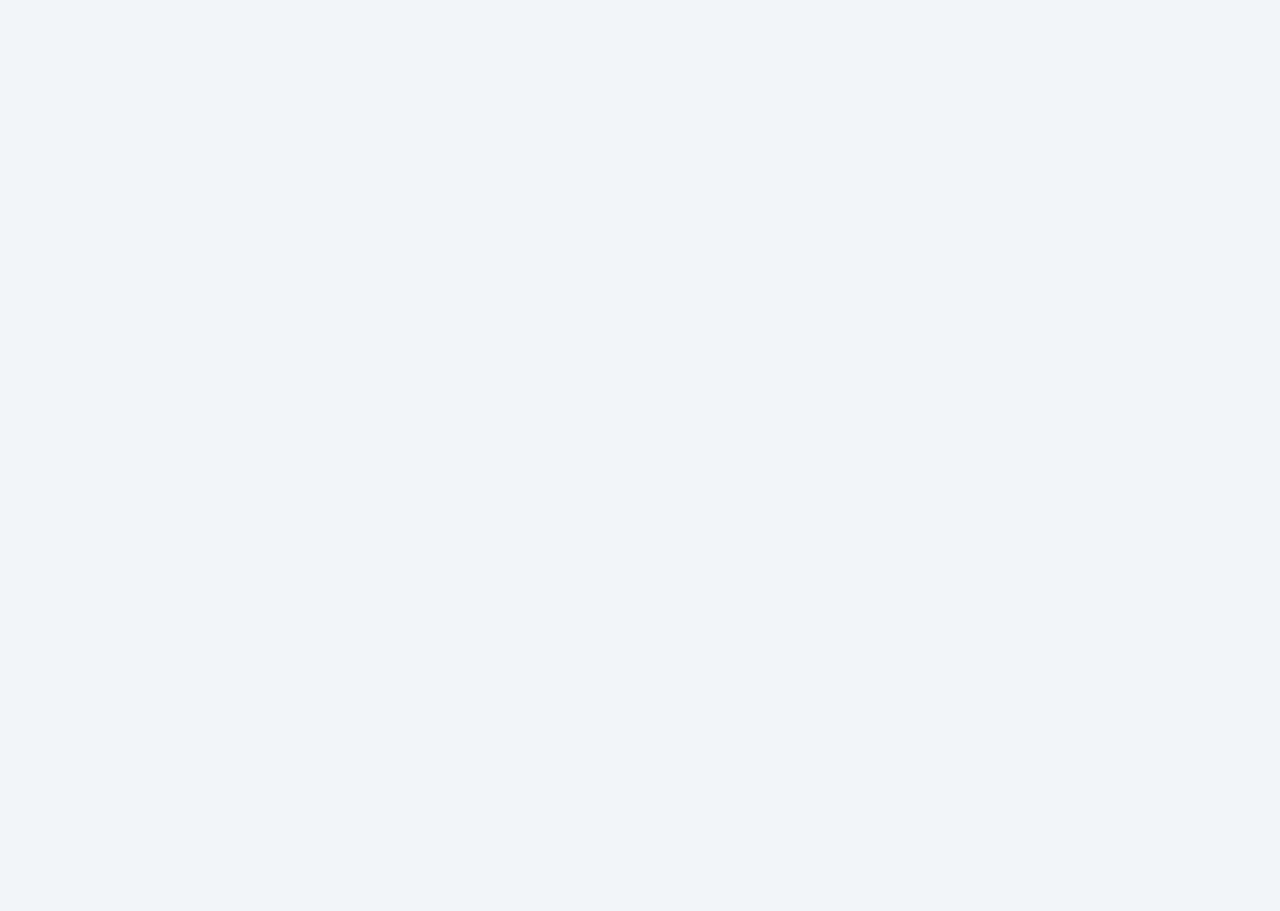
<file: Kanyanat/feature.html>
<!DOCTYPE html>
<html lang="en">

    <head>
        <meta charset="utf-8">
        <title>Suratthani Vocational college</title>
        <meta content="width=device-width, initial-scale=1.0" name="viewport">
        <meta content="" name="keywords">
        <meta content="" name="description">

        <!-- Google Web Fonts -->
        <link rel="preconnect" href="https://fonts.googleapis.com">
        <link rel="preconnect" href="https://fonts.gstatic.com" crossorigin>
        <link href="https://fonts.googleapis.com/css2?family=DM+Sans:ital,opsz,wght@0,9..40,100..1000;1,9..40,100..1000&family=Inter:slnt,wght@-10..0,100..900&display=swap" rel="stylesheet">

        <!-- Icon Font Stylesheet -->
        <link rel="stylesheet" href="https://use.fontawesome.com/releases/v5.15.4/css/all.css"/>
        <link href="https://cdn.jsdelivr.net/npm/bootstrap-icons@1.4.1/font/bootstrap-icons.css" rel="stylesheet">

        <!-- Libraries Stylesheet -->
        <link rel="stylesheet" href="lib/animate/animate.min.css"/>
        <link href="lib/lightbox/css/lightbox.min.css" rel="stylesheet">
        <link href="lib/owlcarousel/assets/owl.carousel.min.css" rel="stylesheet">


        <!-- Customized Bootstrap Stylesheet -->
        <link href="css/bootstrap.min.css" rel="stylesheet">

        <!-- Template Stylesheet -->
        <link href="css/style.css" rel="stylesheet">
    </head>

    <body>

        <!-- Spinner Start -->
        <div id="spinner" class="show bg-white position-fixed translate-middle w-100 vh-100 top-50 start-50 d-flex align-items-center justify-content-center">
            <div class="spinner-border text-primary" style="width: 3rem; height: 3rem;" role="status">
                <span class="sr-only">Loading...</span>
            </div>
        </div>
        <!-- Spinner End -->

        <!-- Topbar Start -->
       
        <!-- Navbar & Hero Start -->
        <div class="container-fluid nav-bar px-0 px-lg-4 py-lg-0">
            <div class="container">
                <nav class="navbar navbar-expand-lg navbar-light"> 
                    <a href="#" class="navbar-brand p-0">
                       
                        <img src="img/banner.png" alt="Logo" width="500" height="125">
                    </a>
                    <button class="navbar-toggler" type="button" data-bs-toggle="collapse" data-bs-target="#navbarCollapse">
                        <span class="fa fa-bars"></span>
                    </button>
                    <div class="collapse navbar-collapse" id="navbarCollapse">
                        <div class="navbar-nav mx-0 mx-lg-auto">
                            <a href="index.html" class="nav-item nav-link active">Home</a>
                            <a href="about.html" class="nav-item nav-link">About</a>
                            <a href="service.html" class="nav-item nav-link">announce</a>
                         
                            <div class="nav-item dropdown">
                                <a href="#" class="nav-link" data-bs-toggle="dropdown">
                                    <span class="dropdown-toggle">Pages</span>
                                </a>
                                <div class="dropdown-menu">
                                    <a href="feature.html" class="dropdown-item">ข้อมูลผู้บริหาร</a>
                                    <a href="team.html" class="dropdown-item">ข้อมูลบุคลากร</a>
                                    <a href="testimonial.html" class="dropdown-item">ข้อมูลนักเรียน นักศึกษา</a>
                                    <a href="FAQ.html" class="dropdown-item">ข้อมูลสาขาวิชาที่เปิดสอน</a>
                                    <a href="service.html" class="dropdown-item">รูปภาพ เรื่องอื่นๆ ที่เกี่ยวข้อง</a>
                                </div>
                            </div>
                          
                            
                    </div>
                    
                        
                    </div>
                </nav>
            </div>
        </div>
        <!-- Navbar & Hero End -->

        <!-- Modal Search Start -->
        <div class="modal fade" id="searchModal" tabindex="-1" aria-labelledby="exampleModalLabel" aria-hidden="true">
            <div class="modal-dialog modal-fullscreen">
                <div class="modal-content rounded-0">
                    <div class="modal-header">
                        <h5 class="modal-title" id="exampleModalLabel">Search by keyword</h5>
                        <button type="button" class="btn-close" data-bs-dismiss="modal" aria-label="Close"></button>
                    </div>
                    <div class="modal-body d-flex align-items-center bg-primary">
                        <div class="input-group w-75 mx-auto d-flex">
                            <input type="search" class="form-control p-3" placeholder="keywords" aria-describedby="search-icon-1">
                            <span id="search-icon-1" class="btn bg-light border nput-group-text p-3"><i class="fa fa-search"></i></span>
                        </div>
                    </div>
                </div>
            </div>
        </div>
        <!-- Modal Search End -->


        <!-- Modal Search Start -->
        <div class="modal fade" id="searchModal" tabindex="-1" aria-labelledby="exampleModalLabel" aria-hidden="true">
            <div class="modal-dialog modal-fullscreen">
                <div class="modal-content rounded-0">
                    <div class="modal-header">
                        <h5 class="modal-title" id="exampleModalLabel">Search by keyword</h5>
                        <button type="button" class="btn-close" data-bs-dismiss="modal" aria-label="Close"></button>
                    </div>
                    <div class="modal-body d-flex align-items-center bg-primary">
                        <div class="input-group w-75 mx-auto d-flex">
                            <input type="search" class="form-control p-3" placeholder="keywords" aria-describedby="search-icon-1">
                            <span id="search-icon-1" class="btn bg-light border nput-group-text p-3"><i class="fa fa-search"></i></span>
                        </div>
                    </div>
                </div>
            </div>
        </div>
        <!-- Modal Search End -->


        <!-- Header Start -->
        <div class="container-fluid bg-breadcrumb">
            <div class="container text-center py-5" style="max-width: 900px;">
                <h4 class="text-white display-4 mb-4 wow fadeInDown" data-wow-delay="0.1s">ข้อมูลผู้บริหาร</h4>
                <ol class="breadcrumb d-flex justify-content-center mb-0 wow fadeInDown" data-wow-delay="0.3s">
                    <li class="breadcrumb-item"><a href="index.html">Home</a></li>
                    <li class="breadcrumb-item"><a href="#">Pages</a></li>
                    <li class="breadcrumb-item active text-primary">ข้อมูลผู้บริหาร</li>
                </ol>    
            </div>
        </div>
        <!-- Header End -->
        <div class="container-fluid bg-light about pb-6">
            <div class="container pb-6">
                <div class="row g-6">
<!-- คลาสที่ 1 -->
                    <div class="col-xl-12 wow fadeInLeft" data-wow-delay="0.2s">
                        <div class="bg-white rounded p-5 h-100">
                            <div class="row align-items-center">
                                <!-- รูปภาพด้านซ้าย -->
                                <div class="col-md-5">
                                    <center>
                                    <div class="rounded">
                                        <img src="img/dv1.jpg" class="img-fluid rounded w-60" alt="" width="330" height="66">
                                    </div>
                                </center>
                                </div>
        
                                <!-- ข้อความด้านขวา -->
                                <div class="col-md-7">
                                    <div class="about-item-content bg-white rounded p-4">
                                        <h5 class="text-primary">
                                            <b>นายพงษ์ศักดิ์ นุ้ยเจริญ</b> - ผู้อำนวยการวิทยาลัยอาชีวศึกษาสุราษฎร์ธานี
                                        </h5>
                                        <br>
                                
                                        <h5 class="text-primary">ประวัติการศึกษา</h5>
                                        <p>ค.บ. (อุตสาหกรรมศิลป์), ค.ม. (การบริหารการศึกษา)</p>
                                
                                        <h5 class="text-primary">วิทยฐานะ</h5>
                                        <p>ผู้อำนวยการชำนาญการพิเศษ</p>
                                
                                        <h5 class="text-primary">ตำแหน่ง</h5>
                                        <p>ผู้อำนวยการวิทยาลัยอาชีวศึกษาสุราษฎร์ธานี</p>

                                        <h5 class="text-primary">เบอร์โทรศัพท์
                                        </h5>
                                        <p>102</p>

                                    </div>
                                </div>
                                
        
<!-- คลาสที่ 2 (อยู่ด้านล่าง) -->
                    <div class="col-xl-12 wow fadeInLeft" data-wow-delay="0.2s">
                        <div class="bg-white rounded p-5 h-100">
                            <div class="row align-items-center">
                                <!-- รูปภาพด้านซ้าย -->
                                <div class="col-md-5">
                                    <center>
                                    <div class="rounded">
                                        <img src="img/dv2.jpg" class="img-fluid rounded w-60" alt="" width="330" height="66">
                                    </div>
                                </center>
                                </div>
        
                                <!-- ข้อความด้านขวา -->
                                <div class="col-md-7">
                                    <div class="about-item-content bg-white rounded p-4">
                                        <h5 class="text-primary">
                                            <b> นายประเสริฐ ทองสาลี</b> - รองผู้อำนวยการวิทยาลัย ฝ่ายบริหารทรัพยากร
                                        </h5>
                                        <br>
                                
                                        <h5 class="text-primary">ประวัติการศึกษา</h5>
                                        <p>ศษ.ม (การบริหารการศึกษา)</p>
                                
                                        <h5 class="text-primary">วิทยฐานะ</h5>
                                        <p>รองผู้อำนวยการชำนาญการพิเศษ</p>
                                
                                        <h5 class="text-primary">ตำแหน่ง</h5>
                                        <p>รองผู้อำนวยการวิทยาลัย ฝ่ายบริหารทรัพยากร</p>

                                        <h5 class="text-primary">เบอร์โทรศัพท์
                                        </h5>
                                        <p>105</p>

                                    </div>
                                </div>

                                
<!-- คลาสที่ 3 (อยู่ด้านล่าง) -->
                                 <div class="col-xl-12 wow fadeInLeft" data-wow-delay="0.2s">
                                    <div class="bg-white rounded p-5 h-100">
                                        <div class="row align-items-center">
                                            <!-- รูปภาพด้านซ้าย -->
                                            <div class="col-md-5">
                                                <center>
                                                <div class="rounded">
                                                    <img src="img/dv3.jpg" class="img-fluid rounded w-60" alt="" width="330" height="66">
                                                </div>
                                            </center>
                                            </div>
                    
                                            <!-- ข้อความด้านขวา -->
                                            <div class="col-md-7">
                                                <div class="about-item-content bg-white rounded p-4">
                                                    <h5 class="text-primary">
                                                        <b> นางสาวสุธาสินี คงทอง</b>   - รองผู้อำนวยการวิทยาลัย ฝ่ายพัฒนากิจการนักเรียนนักศึกษา
                                                    </h5>
                                                    <br>
                                            
                                                    <h5 class="text-primary">ประวัติการศึกษา</h5>
                                                    <p>ปร.ด. (การบริหารการศึกษา) กศ.ม. (อุตสาหกรรมศึกษา)</p>
                                            
                                                    <h5 class="text-primary">วิทยฐานะ</h5>
                                                    <p>รองผู้อำนวยการชำนาญการ</p>
                                            
                                                    <h5 class="text-primary">ตำแหน่ง</h5>
                                                    <p>รองผู้อำนวยการวิทยาลัย ฝ่ายพัฒนากิจการนักเรียนนักศึกษา</p>
            
                                                    <h5 class="text-primary">เบอร์โทรศัพท์
                                                    </h5>
                                                    <p>114</p>
            
                                                </div>
                                            </div>
            
                                           
<!-- คลาสที่ 4 (อยู่ด้านล่าง) -->
                            <div class="col-xl-12 wow fadeInLeft" data-wow-delay="0.2s">
                                    <div class="bg-white rounded p-5 h-100">
                                        <div class="row align-items-center">
                                            <!-- รูปภาพด้านซ้าย -->
                                            <div class="col-md-5">
                                                <center>
                                                <div class="rounded">
                                                    <img src="img/dv4.jpg" class="img-fluid rounded w-60" alt="" width="330" height="66">
                                                </div>
                                            </center>
                                            </div>
                    
                                            <!-- ข้อความด้านขวา -->
                                            <div class="col-md-7">
                                                <div class="about-item-content bg-white rounded p-4">
                                                    <h5 class="text-primary">
                                                        <b>   นายจักรี เชิดชู</b> - รองผู้อำนวยการวิทยาลัย ฝ่ายวิชาการ
                                                    </h5>
                                                    <br>
                                            
                                                    <h5 class="text-primary">ประวัติการศึกษา</h5>
                                                    <p>วท.บ. (วิทยาการคอมพิวเตอร์) ค.ม. (พุทธบริหารการศึกษา)</p>
                                            
                                                    <h5 class="text-primary">วิทยฐานะ</h5>
                                                    <p>รองผู้อำนวยการชำนาญการพิเศษ</p>
                                            
                                                    <h5 class="text-primary">ตำแหน่ง</h5>
                                                    <p>รองผู้อำนวยการวิทยาลัย ฝ่ายวิชาการ</p>
            
                                                    <h5 class="text-primary">เบอร์โทรศัพท์
                                                    </h5>
                                                    <p>104</p>
            
                                                </div>
                                            </div>
            
                                           
<!-- คลาสที่ 5 (อยู่ด้านล่าง) -->
                        <div class="col-xl-12 wow fadeInLeft" data-wow-delay="0.2s">
                            <div class="bg-white rounded p-5 h-100">
                                <div class="row align-items-center">
                                    <!-- รูปภาพด้านซ้าย -->
                                    <div class="col-md-5">
                                        <center>
                                        <div class="rounded">
                                            <img src="img/dv5.png" class="img-fluid rounded w-60" alt="" width="330" height="66">
                                        </div>
                                    </center>
                                    </div>

                                    <!-- ข้อความด้านขวา -->
                                    <div class="col-md-7">
                                        <div class="about-item-content bg-white rounded p-4">
                                            <h5 class="text-primary">
                                                <b>นางสาววิภาพร ยอดอุดม</b> - รองผู้อำนวยการวิทยาลัย ฝ่ายแผนงานและความร่วมมือ
                                            </h5>
                                            <br>
                                    
                                            <h5 class="text-primary">ประวัติการศึกษา</h5>
                                            <p>ค.บ. (สังคมศึกษา) คษ.ม. (การบริหารการศึกษา)</p>
                                    
                                            <h5 class="text-primary">วิทยฐานะ</h5>
                                            <p>รองผู้อำนวยการชำนาญการ</p>
                                    
                                            <h5 class="text-primary">ตำแหน่ง</h5>
                                            <p>รองผู้อำนวยการวิทยาลัย ฝ่ายแผนงานและความร่วมมือ</p>

                                            <h5 class="text-primary">เบอร์โทรศัพท์
                                            </h5>
                                            <p>111</p>

                                        </div>
                                    </div>

                                   

                                        </div>
                                    </div>
                                        </div>
                                    </div>
                                </div>
                            </div>
                        </div>
                    </div>
                </div>
            </div>
        </div>
    </div>
</div>
</div>
</div>
</div>
</div>
                                

       
        
            <!-- Footer Start -->
            <div class="container-fluid footer py-5 wow fadeIn" data-wow-delay="0.2s">
                <div class="container py-5">
                    <div class="row g-5">
                        <div class="col-xl-9">
                            <div class="mb-5">
                                <div class="row g-4">
                                    <div class="col-md-6 col-lg-6 col-xl-5">
                                        <div class="footer-item">
                                            <a href="index.html" class="p-0">
                                                <h3 class="text-white">วิทยาลัยอาชีวศึกษาสุราษฎร์ธานี</h3><br>
                                                <!-- <img src="img/logo.png" alt="Logo"> -->
                                            </a>
                                            <p class="text-white mb-4">
                                                456/3 ถ.ตลาดใหม่ ต.ตลาด อ.เมือง จ.สุราษฎร์ธานี 84000</p>
                                                <p class="text-white mb-4">
                                                    โทร. 0-7728-2001 <br>
    แฟกซ์. 0-7727-2631</p>
                                        </div>
                                    </div>
                                    <div class="col-md-6 col-lg-6 col-xl-3">
        <div class="footer-item">
            <h4 class="text-white mb-4">เว็บไซต์อาชีวศึกษาจังหวัด</h4>
            <a href="http://www.srtc.ac.th/2020/" target="_blank" rel="noopener noreferrer">
                <i class="fas fa-angle-right me-2"></i>วิทยาลัยเทคนิคสุราษฎร์ธานี
            </a>
            <a href="http://www.srpc.ac.th/" target="_blank" rel="noopener noreferrer">
                <i class="fas fa-angle-right me-2"></i>วิทยาลัยสารพัดช่างสุราษฎร์ธานี
            </a>
            <a href="http://www.wcc.ac.th/web/" target="_blank" rel="noopener noreferrer">
                <i class="fas fa-angle-right me-2"></i>วิทยาลัยการอาชีพเวียงสระ
            </a>
            <a href="http://www.cicc.ac.th/" target="_blank" rel="noopener noreferrer">
                <i class="fas fa-angle-right me-2"></i>วิทยาลัยการอาชีพไชยา
            </a>
            <a href="https://www.kdtc.ac.th/web59/" target="_blank" rel="noopener noreferrer">
                <i class="fas fa-angle-right me-2"></i>วิทยาลัยเทคนิคกาญจนดิษฐ์
            </a>
            <a href="https://www.kdtc.ac.th/web59/" target="_blank" rel="noopener noreferrer">
                <i class="fas fa-angle-right me-2"></i>วิทยาลัยเกษตรและเทคโนโลยีสุราษฎร์ธานี
            </a>
            <a href="http://scbt.ac.th/%E0%B8%AB%E0%B8%99%E0%B9%89%E0%B8%B2%E0%B9%81%E0%B8%A3%E0%B8%81/" target="_blank" rel="noopener noreferrer">
                <i class="fas fa-angle-right me-2"></i>วิทยาลัยการอาชีพเกาะสมุย
            </a>
        </div>
    </div>
    
                                   
                            <div class="pt-5" style="border-top: 1px solid rgba(255, 255, 255, 0.08);">
                                <div class="row g-0">
                                    <div class="col-12">
                                        <div class="row g-4">
                                            <div class="col-lg-6 col-xl-4">
                                                <div class="d-flex">
                                                    <div class="btn-xl-square bg-primary text-white rounded p-4 me-4">
                                                        <i class="fas fa-map-marker-alt fa-2x"></i>
                                                    </div>
                                                    <div>
                                                        <h4 class="text-white">Address</h4>
                                                        <p class="mb-0">456/3 ถ.ตลาดใหม่ ต.ตลาด อ.เมือง จ.สุราษฎร์ธานี 84000</p>
                                                    </div>
                                                </div>
                                            </div>
                                            <div class="col-lg-6 col-xl-4">
                                                <div class="d-flex">
                                                    <div class="btn-xl-square bg-primary text-white rounded p-4 me-4">
                                                        <i class="fas fa-envelope fa-2x"></i>
                                                    </div>
                                                    <div>
                                                        <h4 class="text-white">Email</h4>
                                                        <p class="mb-0">saraban@svc.ac.th</p>
                                                    </div>
                                                </div>
                                            </div>
                                            <div class="col-lg-6 col-xl-4">
                                                <div class="d-flex">
                                                    <div class="btn-xl-square bg-primary text-white rounded p-4 me-4">
                                                        <i class="fa fa-phone-alt fa-2x"></i>
                                                    </div>
                                                    <div>
                                                        <h4 class="text-white">Telephone</h4>
                                                        <p class="mb-0">077-282001 , 077-284499</p>
                                                    </div>
                                                </div>
                                            </div>
                                        </div>
                                    </div>
                                </div>
                            </div>
                        </div>
                        
                    
            <!-- Footer End -->
            


        <!-- Back to Top -->
        <a href="#" class="btn btn-primary btn-lg-square rounded-circle back-to-top"><i class="fa fa-arrow-up"></i></a>   

        
        <!-- JavaScript Libraries -->
        <script src="https://ajax.googleapis.com/ajax/libs/jquery/3.6.4/jquery.min.js"></script>
        <script src="https://cdn.jsdelivr.net/npm/bootstrap@5.0.0/dist/js/bootstrap.bundle.min.js"></script>
        <script src="lib/wow/wow.min.js"></script>
        <script src="lib/easing/easing.min.js"></script>
        <script src="lib/waypoints/waypoints.min.js"></script>
        <script src="lib/counterup/counterup.min.js"></script>
        <script src="lib/lightbox/js/lightbox.min.js"></script>
        <script src="lib/owlcarousel/owl.carousel.min.js"></script>
        

        <!-- Template Javascript -->
        <script src="js/main.js"></script>
    </body>

</html>
</file>
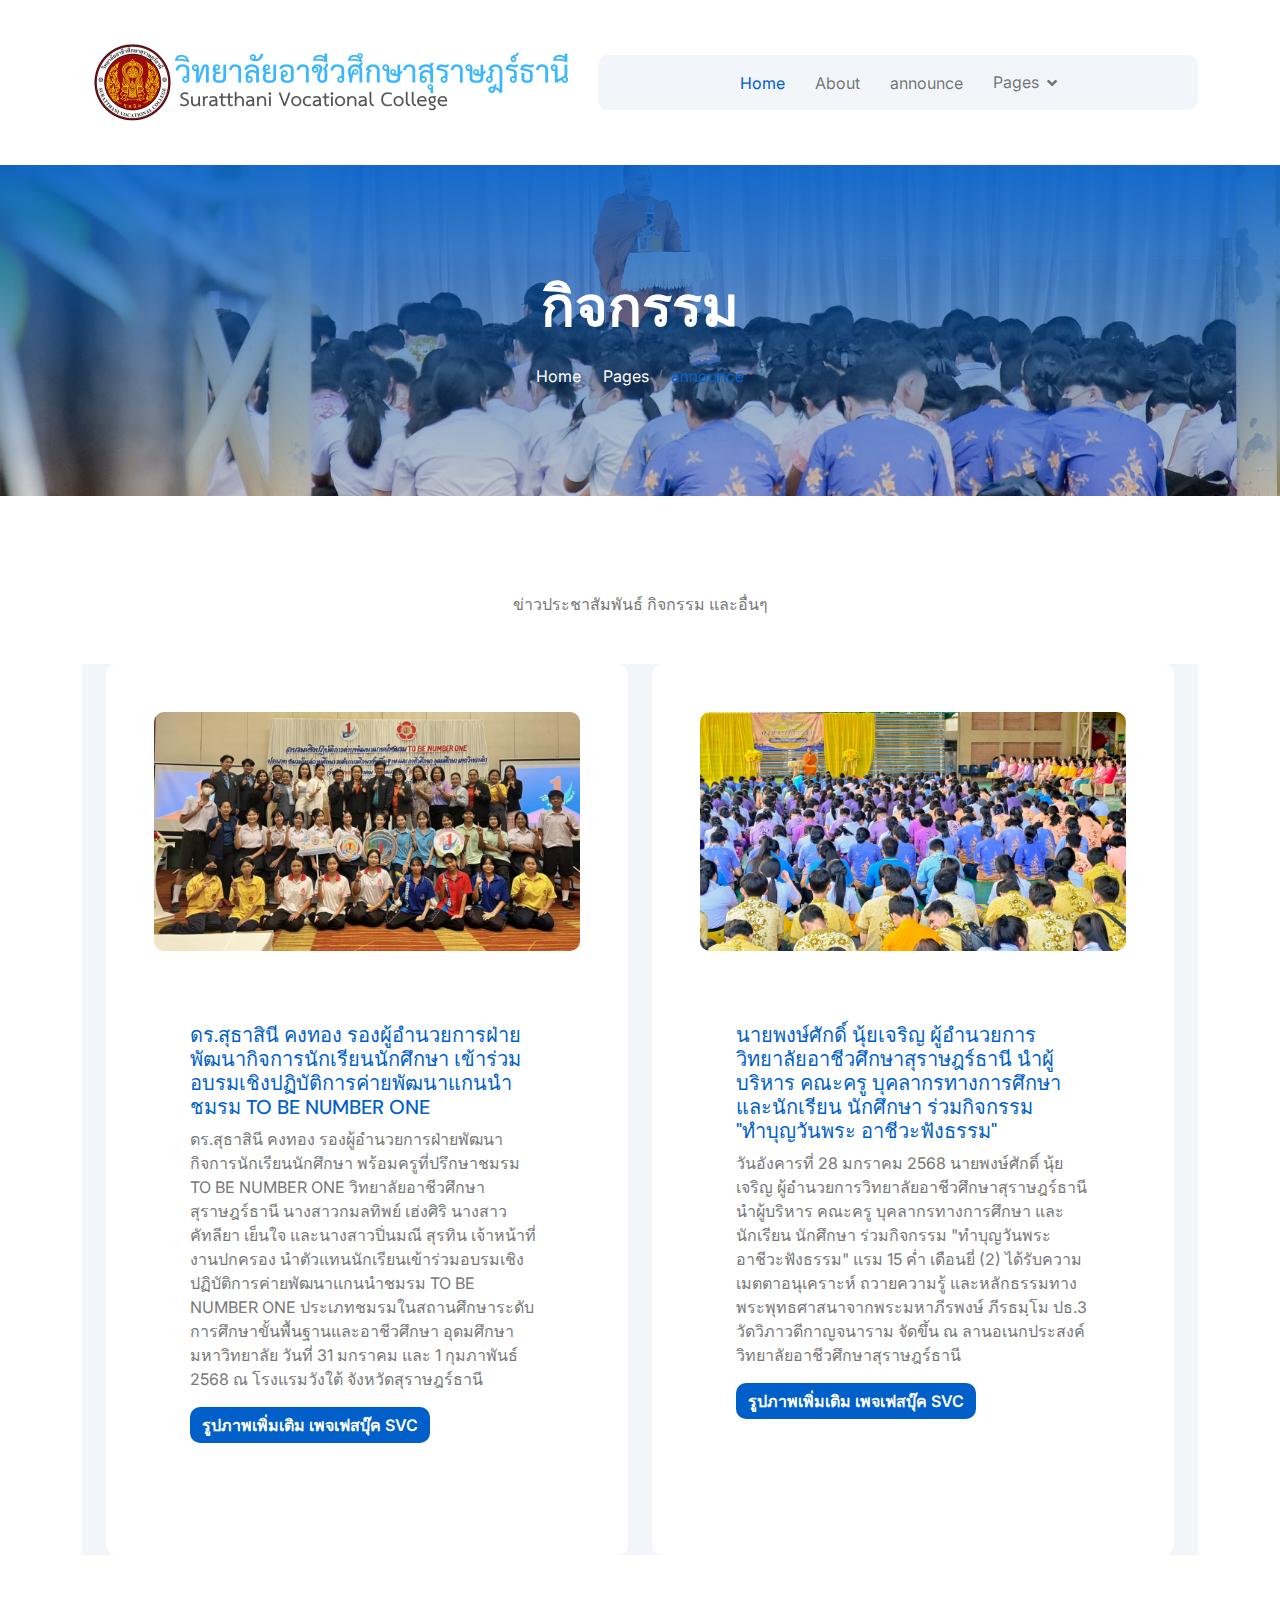
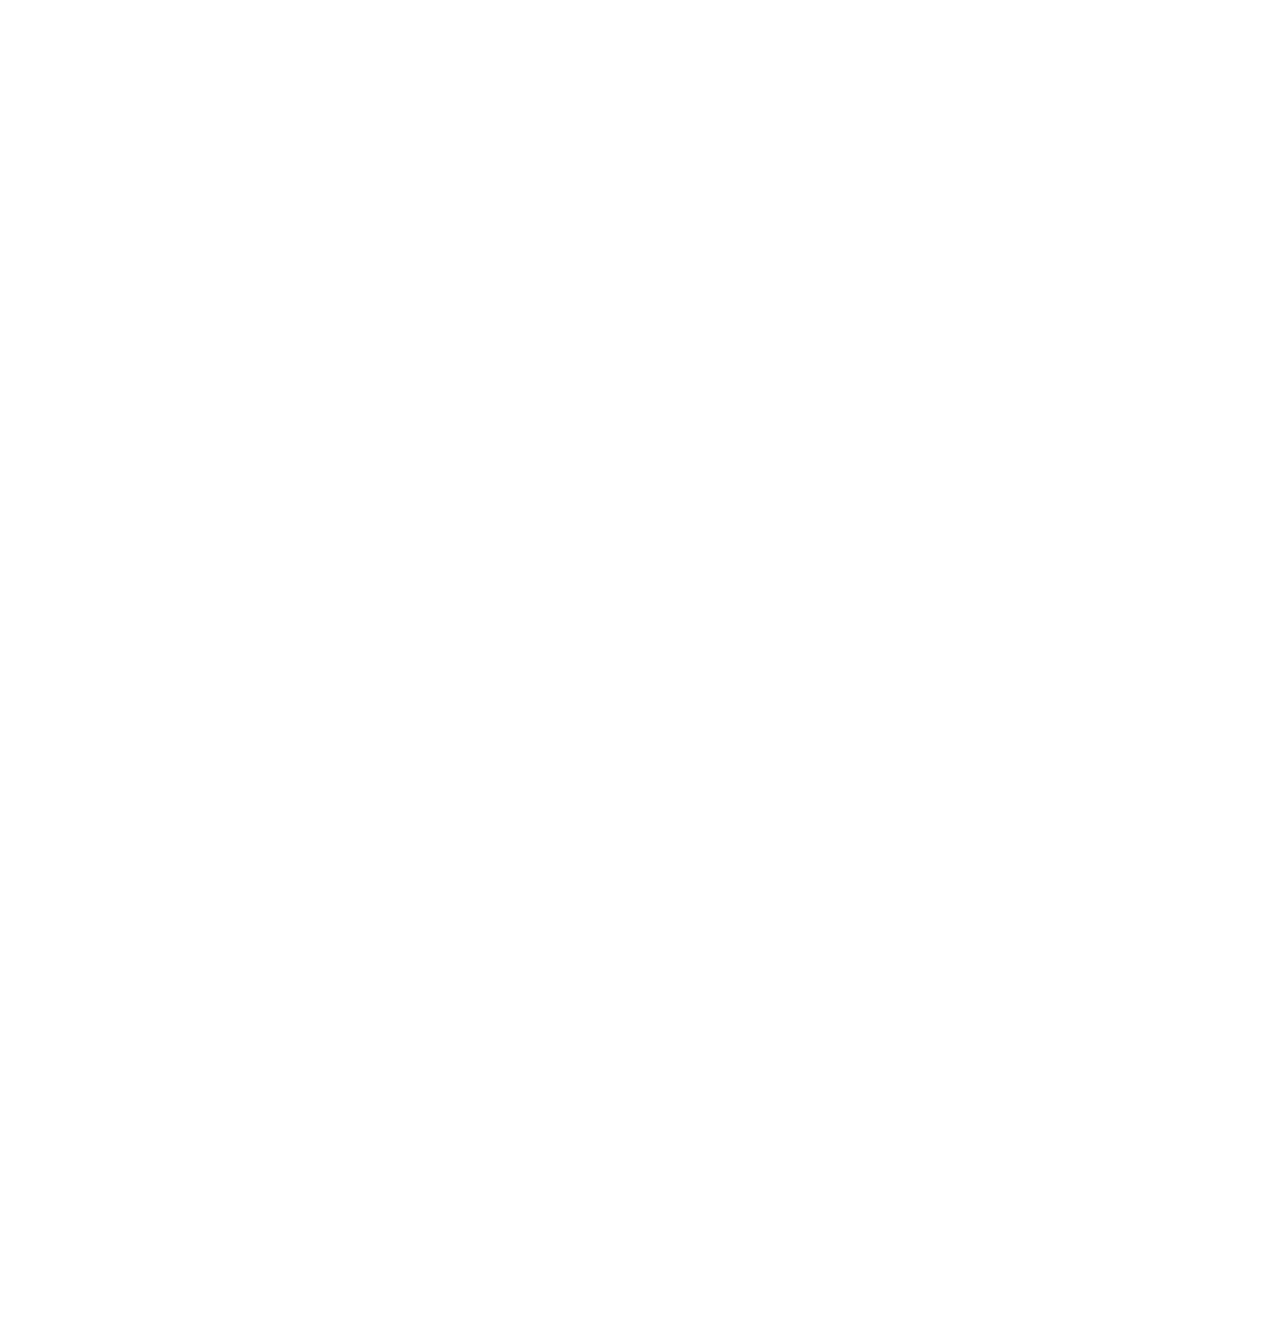
<file: Kanyanat/service.html>
<!DOCTYPE html>
<html lang="en">

    <head>
        <meta charset="utf-8">
        <title>Suratthani Vocational college</title>
        <meta content="width=device-width, initial-scale=1.0" name="viewport">
        <meta content="" name="keywords">
        <meta content="" name="description">

        <!-- Google Web Fonts -->
        <link rel="preconnect" href="https://fonts.googleapis.com">
        <link rel="preconnect" href="https://fonts.gstatic.com" crossorigin>
        <link href="https://fonts.googleapis.com/css2?family=DM+Sans:ital,opsz,wght@0,9..40,100..1000;1,9..40,100..1000&family=Inter:slnt,wght@-10..0,100..900&display=swap" rel="stylesheet">

        <!-- Icon Font Stylesheet -->
        <link rel="stylesheet" href="https://use.fontawesome.com/releases/v5.15.4/css/all.css"/>
        <link href="https://cdn.jsdelivr.net/npm/bootstrap-icons@1.4.1/font/bootstrap-icons.css" rel="stylesheet">

        <!-- Libraries Stylesheet -->
        <link rel="stylesheet" href="lib/animate/animate.min.css"/>
        <link href="lib/lightbox/css/lightbox.min.css" rel="stylesheet">
        <link href="lib/owlcarousel/assets/owl.carousel.min.css" rel="stylesheet">


        <!-- Customized Bootstrap Stylesheet -->
        <link href="css/bootstrap.min.css" rel="stylesheet">

        <!-- Template Stylesheet -->
        <link href="css/style.css" rel="stylesheet">
    </head>

    <body>

        <!-- Spinner Start -->
        <div id="spinner" class="show bg-white position-fixed translate-middle w-100 vh-100 top-50 start-50 d-flex align-items-center justify-content-center">
            <div class="spinner-border text-primary" style="width: 3rem; height: 3rem;" role="status">
                <span class="sr-only">Loading...</span>
            </div>
        </div>
        <!-- Spinner End -->

        <!-- Topbar Start -->
       
        <!-- Navbar & Hero Start -->
        <div class="container-fluid nav-bar px-0 px-lg-4 py-lg-0">
            <div class="container">
                <nav class="navbar navbar-expand-lg navbar-light"> 
                    <a href="#" class="navbar-brand p-0">
                       
                        <img src="img/banner.png" alt="Logo" width="500" height="125">
                    </a>
                    <button class="navbar-toggler" type="button" data-bs-toggle="collapse" data-bs-target="#navbarCollapse">
                        <span class="fa fa-bars"></span>
                    </button>
                    <div class="collapse navbar-collapse" id="navbarCollapse">
                        <div class="navbar-nav mx-0 mx-lg-auto">
                            <a href="index.html" class="nav-item nav-link active">Home</a>
                            <a href="about.html" class="nav-item nav-link">About</a>
                            <a href="service.html" class="nav-item nav-link">announce</a>
                        
                            <div class="nav-item dropdown">
                                <a href="#" class="nav-link" data-bs-toggle="dropdown">
                                    <span class="dropdown-toggle">Pages</span>
                                </a>
                                <div class="dropdown-menu">
                                    <a href="feature.html" class="dropdown-item">ข้อมูลผู้บริหาร</a>
                                    <a href="team.html" class="dropdown-item">ข้อมูลบุคลากร</a>
                                    <a href="testimonial.html" class="dropdown-item">ข้อมูลนักเรียน นักศึกษา</a>
                                    <a href="FAQ.html" class="dropdown-item">ข้อมูลสาขาวิชาที่เปิดสอน</a>
                                    <a href="service.html" class="dropdown-item">รูปภาพ เรื่องอื่นๆ ที่เกี่ยวข้อง</a>
                                </div>
                            </div>
                            
                            
                    </div>
                    
                        
                    </div>
                </nav>
            </div>
        </div>
        <!-- Modal Search Start -->
        <div class="modal fade" id="searchModal" tabindex="-1" aria-labelledby="exampleModalLabel" aria-hidden="true">
            <div class="modal-dialog modal-fullscreen">
                <div class="modal-content rounded-0">
                    <div class="modal-header">
                        <h5 class="modal-title" id="exampleModalLabel">Search by keyword</h5>
                        <button type="button" class="btn-close" data-bs-dismiss="modal" aria-label="Close"></button>
                    </div>
                    <div class="modal-body d-flex align-items-center bg-primary">
                        <div class="input-group w-75 mx-auto d-flex">
                            <input type="search" class="form-control p-3" placeholder="keywords" aria-describedby="search-icon-1">
                            <span id="search-icon-1" class="btn bg-light border nput-group-text p-3"><i class="fa fa-search"></i></span>
                        </div>
                    </div>
                </div>
            </div>
        </div>
        <!-- Modal Search End -->


        <!-- Header Start -->
        <div class="container-fluid bg-breadcrumb">
            <div class="container text-center py-5" style="max-width: 900px;">
                <h4 class="text-white display-4 mb-4 wow fadeInDown" data-wow-delay="0.1s">กิจกรรม</h4>
                <ol class="breadcrumb d-flex justify-content-center mb-0 wow fadeInDown" data-wow-delay="0.3s">
                    <li class="breadcrumb-item"><a href="index.html">Home</a></li>
                    <li class="breadcrumb-item"><a href="#">Pages</a></li>
                    <li class="breadcrumb-item active text-primary">announce</li>
                </ol>    
            </div>
        </div>
        <!-- Header End -->


        <!-- Service Start -->
        <div class="container-fluid service py-5">
            <div class="container py-5">
                <div class="text-center mx-auto pb-5 wow fadeInUp" data-wow-delay="0.2s" style="max-width: 800px;">
                    <p class="mb-0">ข่าวประชาสัมพันธ์ กิจกรรม และอื่นๆ
                    </p>
                </div>
                <div class="container-fluid bg-light about pb-6">
                    <div class="container pb-6">
                        <div class="row g-6">
                            <!-- คลาสที่ 1 (อัพเดทให้เหมือนคลาสที่ 2) -->
                            <div class="col-xl-6 wow fadeInLeft" data-wow-delay="0.2s">
                                <div class="bg-white rounded p-5 h-100">
                                    <div class="row g-4 justify-content-center">
                                        <div class="col-12">
                                            <div class="rounded bg-light">
                                                <img src="img/ev1.png" class="img-fluid rounded" alt="" width="530" height="266">
                                            </div>
                                        </div>
                                        
                                        <div class="about-item-content bg-white rounded p-5 h-100">
                                            <h5 class="text-primary">
                                                ดร.สุธาสินี คงทอง รองผู้อำนวยการฝ่ายพัฒนากิจการนักเรียนนักศึกษา เข้าร่วมอบรมเชิงปฏิบัติการค่ายพัฒนาแกนนำชมรม TO BE NUMBER ONE</h5>
                                            <p>ดร.สุธาสินี คงทอง  รองผู้อำนวยการฝ่ายพัฒนากิจการนักเรียนนักศึกษา พร้อมครูที่ปรึกษาชมรม TO BE NUMBER ONE วิทยาลัยอาชีวศึกษาสุราษฎร์ธานี นางสาวกมลทิพย์ เฮ่งศิริ  นางสาวคัทลียา เย็นใจ และนางสาวปิ่นมณี สุรทิน เจ้าหน้าที่งานปกครอง นำตัวแทนนักเรียนเข้าร่วมอบรมเชิงปฏิบัติการค่ายพัฒนาแกนนำชมรม TO BE NUMBER ONE

                                                ประเภทชมรมในสถานศึกษาระดับการศึกษาขั้นพื้นฐานและอาชีวศึกษา อุดมศึกษา มหาวิทยาลัย วันที่ 31 มกราคม และ 1 กุมภาพันธ์ 2568 ณ โรงแรมวังใต้ จังหวัดสุราษฎร์ธานี</p>
                                            <p><a href="https://www.facebook.com/permalink.php?story_fbid=pfbid0GzorgYdFoqcbY9Kg7VGiMfNft2Yk4rjTSyPN1EVE7ZuQ9X4LSesrxpzwcrWvviHMl&id=100071754115831" class="btn btn-primary">รูปภาพเพิ่มเติม เพจเฟสบุ๊ค SVC</a></p>
                                        </div>
                                        
                                    </div>
                                </div>
                            </div>
                
                            <!-- คลาสที่ 2 (ไม่ต้องแก้ไข) -->
                            <div class="col-xl-6 wow fadeInRight" data-wow-delay="0.2s">
                                <div class="bg-white rounded p-5 h-100">
                                    <div class="row g-4 justify-content-center">
                                        <div class="col-12">
                                            <div class="rounded bg-light">
                                                <img src="img/ev2.png" class="img-fluid rounded" alt="" width="528" height="264">
                                            </div>
                                        </div>
                
                                        <div class="about-item-content bg-white rounded p-5 h-100">
                                            <h5 class="text-primary">
                                                นายพงษ์ศักดิ์ นุ้ยเจริญ ผู้อำนวยการวิทยาลัยอาชีวศึกษาสุราษฎร์ธานี นำผู้บริหาร คณะครู บุคลากรทางการศึกษา และนักเรียน นักศึกษา ร่วมกิจกรรม "ทำบุญวันพระ อาชีวะฟังธรรม"</h5>
                                            <p>วันอังคารที่ 28 มกราคม 2568  นายพงษ์ศักดิ์  นุ้ยเจริญ ผู้อำนวยการวิทยาลัยอาชีวศึกษาสุราษฎร์ธานี นำผู้บริหาร คณะครู บุคลากรทางการศึกษา และนักเรียน นักศึกษา ร่วมกิจกรรม "ทำบุญวันพระ อาชีวะฟังธรรม" แรม 15 ค่ำ เดือนยี่ (2) ได้รับความเมตตาอนุเคราะห์ ถวายความรู้ และหลักธรรมทางพระพุทธศาสนาจากพระมหาภีรพงษ์ ภีรธมฺโม ปธ.3 วัดวิภาวดีกาญจนาราม

                                                จัดขึ้น ณ ลานอเนกประสงค์ วิทยาลัยอาชีวศึกษาสุราษฎร์ธานี</p>
                                            <p><a href="https://www.facebook.com/permalink.php?story_fbid=pfbid039tipehPikqAxXY9eGjzrvn5hA5Ghfkre2KfvLX7FuvjN4TnbFeMi5qHH4MaxEwZl&id=100071754115831" class="btn btn-primary">รูปภาพเพิ่มเติม เพจเฟสบุ๊ค SVC</a></p>
                                        </div>
                                        
                                    </div>
                                </div>
                            </div>
                        </div>
                    </div>
                </div>
                <div class="row g-4 justify-content-center">
                    <div class="col-md-6 col-lg-6 col-xl-3 wow fadeInUp" data-wow-delay="0.2s">
                        <div class="service-item">
                            <div class="service-img">
                                <img src="img/i1.jpg" class="img-fluid rounded-top w-100" alt="">
                               
                            </div>
                            <div class="service-content p-4">
                                <div class="service-content-inner">
                                    
                                    <p class="mb-4">โครงการส่งเสริมทักษะคำศัพท์ทางวิชาชีพ ประจำปีการศึกษา 2567</p>
                                    <a class="btn btn-primary rounded-pill py-2 px-4" href="#">Read More</a>
                                </div>
                            </div>
                        </div>
                    </div>
                    <div class="col-md-6 col-lg-6 col-xl-3 wow fadeInUp" data-wow-delay="0.4s">
                        <div class="service-item">
                            <div class="service-img">
                                <img src="img/i2.jpg" class="img-fluid rounded-top w-100" alt="">
                              
                            </div>
                            <div class="service-content p-4">
                                <div class="service-content-inner">
                                 
                                    <p class="mb-4">โครงการทดสอบมาตรฐานการใช้คอมพิวเตอร์</p>
                                    <a class="btn btn-primary rounded-pill py-2 px-4" href="#">Read More</a>
                                </div>
                            </div>
                        </div>
                    </div>
                    <div class="col-md-6 col-lg-6 col-xl-3 wow fadeInUp" data-wow-delay="0.6s">
                        <div class="service-item">
                            <div class="service-img">
                                <img src="img/i4.png" class="img-fluid rounded-top w-100" alt="">
                               
                            </div>
                            <div class="service-content p-4">
                                <div class="service-content-inner">
                                 
                                    <p class="mb-4">ขอแสดงความยินดี กับนักเรียนและครูผู้ควบคุมทีม "ศศิ"</p>
                                    <a class="btn btn-primary rounded-pill py-2 px-4" href="#">Read More</a>
                                </div>
                            </div>
                        </div>
                    </div>
                    <div class="col-md-6 col-lg-6 col-xl-3 wow fadeInUp" data-wow-delay="0.8s">
                        <div class="service-item">
                            <div class="service-img">
                                <img src="img/i3.png" class="img-fluid rounded-top w-100" alt="">
                                   
                            </div>
                            <div class="service-content p-4">
                                <div class="service-content-inner">
                                  
                                    <p class="mb-4">โครงการร่วมกันปันความดี(DayRD)</p>
                                    <a class="btn btn-primary rounded-pill py-2 px-4" href="#">Read More</a>
                                </div>
                            </div>
                        </div>
                    </div>
                   
                </div>
            </div>
        </div>
        <!-- Service End -->


        


         <!-- Footer Start -->
         <div class="container-fluid footer py-5 wow fadeIn" data-wow-delay="0.2s">
            <div class="container py-5">
                <div class="row g-5">
                    <div class="col-xl-9">
                        <div class="mb-5">
                            <div class="row g-4">
                                <div class="col-md-6 col-lg-6 col-xl-5">
                                    <div class="footer-item">
                                        <a href="index.html" class="p-0">
                                            <h3 class="text-white">วิทยาลัยอาชีวศึกษาสุราษฎร์ธานี</h3><br>
                                            <!-- <img src="img/logo.png" alt="Logo"> -->
                                        </a>
                                        <p class="text-white mb-4">
                                            456/3 ถ.ตลาดใหม่ ต.ตลาด อ.เมือง จ.สุราษฎร์ธานี 84000</p>
                                            <p class="text-white mb-4">
                                                โทร. 0-7728-2001 <br>
แฟกซ์. 0-7727-2631</p>
                                    </div>
                                </div>
                                <div class="col-md-6 col-lg-6 col-xl-3">
    <div class="footer-item">
        <h4 class="text-white mb-4">เว็บไซต์อาชีวศึกษาจังหวัด</h4>
        <a href="http://www.srtc.ac.th/2020/" target="_blank" rel="noopener noreferrer">
            <i class="fas fa-angle-right me-2"></i>วิทยาลัยเทคนิคสุราษฎร์ธานี
        </a>
        <a href="http://www.srpc.ac.th/" target="_blank" rel="noopener noreferrer">
            <i class="fas fa-angle-right me-2"></i>วิทยาลัยสารพัดช่างสุราษฎร์ธานี
        </a>
        <a href="http://www.wcc.ac.th/web/" target="_blank" rel="noopener noreferrer">
            <i class="fas fa-angle-right me-2"></i>วิทยาลัยการอาชีพเวียงสระ
        </a>
        <a href="http://www.cicc.ac.th/" target="_blank" rel="noopener noreferrer">
            <i class="fas fa-angle-right me-2"></i>วิทยาลัยการอาชีพไชยา
        </a>
        <a href="https://www.kdtc.ac.th/web59/" target="_blank" rel="noopener noreferrer">
            <i class="fas fa-angle-right me-2"></i>วิทยาลัยเทคนิคกาญจนดิษฐ์
        </a>
        <a href="https://www.kdtc.ac.th/web59/" target="_blank" rel="noopener noreferrer">
            <i class="fas fa-angle-right me-2"></i>วิทยาลัยเกษตรและเทคโนโลยีสุราษฎร์ธานี
        </a>
        <a href="http://scbt.ac.th/%E0%B8%AB%E0%B8%99%E0%B9%89%E0%B8%B2%E0%B9%81%E0%B8%A3%E0%B8%81/" target="_blank" rel="noopener noreferrer">
            <i class="fas fa-angle-right me-2"></i>วิทยาลัยการอาชีพเกาะสมุย
        </a>
    </div>
</div>


                               
                        <div class="pt-5" style="border-top: 1px solid rgba(255, 255, 255, 0.08);">
                            <div class="row g-0">
                                <div class="col-12">
                                    <div class="row g-4">
                                        <div class="col-lg-6 col-xl-4">
                                            <div class="d-flex">
                                                <div class="btn-xl-square bg-primary text-white rounded p-4 me-4">
                                                    <i class="fas fa-map-marker-alt fa-2x"></i>
                                                </div>
                                                <div>
                                                    <h4 class="text-white">Address</h4>
                                                    <p class="mb-0">456/3 ถ.ตลาดใหม่ ต.ตลาด อ.เมือง จ.สุราษฎร์ธานี 84000</p>
                                                </div>
                                            </div>
                                        </div>
                                        <div class="col-lg-6 col-xl-4">
                                            <div class="d-flex">
                                                <div class="btn-xl-square bg-primary text-white rounded p-4 me-4">
                                                    <i class="fas fa-envelope fa-2x"></i>
                                                </div>
                                                <div>
                                                    <h4 class="text-white">Email</h4>
                                                    <p class="mb-0">saraban@svc.ac.th</p>
                                                </div>
                                            </div>
                                        </div>
                                        <div class="col-lg-6 col-xl-4">
                                            <div class="d-flex">
                                                <div class="btn-xl-square bg-primary text-white rounded p-4 me-4">
                                                    <i class="fa fa-phone-alt fa-2x"></i>
                                                </div>
                                                <div>
                                                    <h4 class="text-white">Telephone</h4>
                                                    <p class="mb-0">077-282001 , 077-284499</p>
                                                </div>
                                            </div>
                                        </div>
                                    </div>
                                </div>
                            </div>
                        </div>
                    </div>
                    
                
        <!-- Footer End -->
        
       


        <!-- Back to Top -->
        <a href="#" class="btn btn-primary btn-lg-square rounded-circle back-to-top"><i class="fa fa-arrow-up"></i></a>   

        
        <!-- JavaScript Libraries -->
        <script src="https://ajax.googleapis.com/ajax/libs/jquery/3.6.4/jquery.min.js"></script>
        <script src="https://cdn.jsdelivr.net/npm/bootstrap@5.0.0/dist/js/bootstrap.bundle.min.js"></script>
        <script src="lib/wow/wow.min.js"></script>
        <script src="lib/easing/easing.min.js"></script>
        <script src="lib/waypoints/waypoints.min.js"></script>
        <script src="lib/counterup/counterup.min.js"></script>
        <script src="lib/lightbox/js/lightbox.min.js"></script>
        <script src="lib/owlcarousel/owl.carousel.min.js"></script>
        

        <!-- Template Javascript -->
        <script src="js/main.js"></script>
    </body>

</html>
</file>
<file: Kanyanat/css/style.css>
/*** Spinner Start ***/
#spinner {
    opacity: 0;
    visibility: hidden;
    transition: opacity .5s ease-out, visibility 0s linear .5s;
    z-index: 99999;
}

#spinner.show {
    transition: opacity .5s ease-out, visibility 0s linear 0s;
    visibility: visible;
    opacity: 1;
}
/*** Spinner End ***/

.back-to-top {
    position: fixed;
    right: 30px;
    bottom: 30px;
    transition: 0.5s;
    z-index: 99;
}


/*** Button Start ***/
.btn {
    font-weight: 600;
    transition: .5s;
}

.btn-square {
    width: 32px;
    height: 32px;
}

.btn-sm-square {
    width: 34px;
    height: 34px;
}

.btn-md-square {
    width: 44px;
    height: 44px;
}

.btn-lg-square {
    width: 56px;
    height: 56px;
}

.btn-xl-square {
    width: 66px;
    height: 66px;
}

.btn-square,
.btn-sm-square,
.btn-md-square,
.btn-lg-square,
.btn-xl-square {
    padding: 0;
    display: flex;
    align-items: center;
    justify-content: center;
    font-weight: normal;
}

.btn.btn-primary {
    color: var(--bs-white);
    border: none;
}

.btn.btn-primary:hover {
    background: var(--bs-dark);
    color: var(--bs-white);
}

.btn.btn-light {
    color: var(--bs-primary);
    border: none;
}

.btn.btn-light:hover {
    color: var(--bs-white);
    background: var(--bs-dark);
}

.btn.btn-dark {
    color: var(--bs-white);
    border: none;
}

.btn.btn-dark:hover {
    color: var(--bs-primary);
    background: var(--bs-light);
}


/*** Topbar Start ***/ 
.topbar .dropdown-toggle::after {
    border: none;
    content: "\f107";
    font-family: "Font Awesome 5 Free";
    font-weight: 600;
    vertical-align: middle;
    margin-left: 8px;
    color: var(--bs-primary);
}

.topbar .dropdown .dropdown-menu a:hover {
    background: var(--bs-primary);
    color: var(--bs-white);
}

.topbar .dropdown .dropdown-menu {
    transform: rotateX(0deg);
    visibility: visible;
    background: var(--bs-light);
    padding-top: 10px;
    border: 0;
    transition: .5s;
    opacity: 1;
}
/*** Topbar End ***/


/*** Navbar Start ***/
.nav-bar {
    background: var(--bs-white);
    transition: 1s;
}

.navbar-light .navbar-brand img {
    max-height: 60px;
    transition: .5s;
}

.nav-bar .navbar-light .navbar-brand img {
    max-height: 125px;
}

.navbar .navbar-nav .nav-item .nav-link {
    padding: 0;
}

.navbar .navbar-nav .nav-item {
    display: flex;
    align-items: center;
    padding: 15px;
}

.navbar-light .navbar-nav .nav-item:hover,
.navbar-light .navbar-nav .nav-item.active,
.navbar-light .navbar-nav .nav-item:hover .nav-link,
.navbar-light .navbar-nav .nav-item.active .nav-link {
    color: var(--bs-primary);
}

@media (max-width: 991px) {
    .navbar {
        padding: 20px 0;
    }

    .navbar .navbar-nav .nav-link {
        padding: 0;
    }

    .navbar .navbar-nav .nav-item {
        display: flex;
        padding: 20px;
        flex-direction: column;
        justify-content: start;
        align-items: start;
    }

    .navbar .navbar-nav .nav-btn {
        display: flex;
        justify-content: start;
    }

    .navbar .navbar-nav {
        width: 100%;
        display: flex;
        margin-top: 20px;
        padding-bottom: 20px;
        background: var(--bs-light);
        border-radius: 10px;
    }

    .navbar.navbar-expand-lg .navbar-toggler {
        padding: 8px 15px;
        border: 1px solid var(--bs-primary);
        color: var(--bs-primary);
    }
}

.navbar .dropdown-toggle::after {
    border: none;
    content: "\f107";
    font-family: "Font Awesome 5 Free";
    font-weight: 600;
    vertical-align: middle;
    margin-left: 8px;
}

.dropdown .dropdown-menu .dropdown-item:hover {
    background: var(--bs-primary);
    color: var(--bs-white);
}

@media (min-width: 992px) {
    .navbar {
        padding: 20px 0;
    }

    .navbar .nav-btn {
        display: flex;
        align-items: center;
        justify-content: end;
    }

    .navbar .navbar-nav {
        width: 100%;
        display: flex;
        justify-content: center;
        align-items: center;
        background: var(--bs-light);
        border-radius: 10px;
    }

    .navbar .navbar-nav .nav-btn {
        width: 100%;
        display: flex;
        margin-left: auto;
    }

    .navbar .nav-item .dropdown-menu {
        display: block;
        visibility: hidden;
        top: 100%;
        transform: rotateX(-75deg);
        transform-origin: 0% 0%;
        border: 0;
        border-radius: 10px;
        transition: .5s;
        opacity: 0;
    }

    .navbar .nav-item:hover .dropdown-menu {
        transform: rotateX(0deg);
        visibility: visible;
        margin-top: 20px;
        background: var(--bs-light);
        transition: .5s;
        opacity: 1;
    }
}
/*** Navbar End ***/


/*** Carousel Hero Header Start ***/
.header-carousel .header-carousel-item {
    height: 700px;
}

.header-carousel .owl-nav .owl-prev,
.header-carousel .owl-nav .owl-next {
    position: absolute;
    width: 60px;
    height: 60px;
    border-radius: 60px;
    background: var(--bs-light);
    color: var(--bs-primary);
    font-size: 26px;
    display: flex;
    align-items: center;
    justify-content: center;
    transition: 0.5s;
}

.header-carousel .owl-nav .owl-prev {
    bottom: 30px;
    left: 50%;
    transform: translateX(-50%);
    margin-left: 30px;
}
.header-carousel .owl-nav .owl-next {
    bottom: 30px;
    right: 50%;
    transform: translateX(-50%);
    margin-right: 30px;
}

.header-carousel .owl-nav .owl-prev:hover,
.header-carousel .owl-nav .owl-next:hover {
    box-shadow: inset 0 0 100px 0 var(--bs-secondary);
    color: var(--bs-white);
}

.header-carousel .header-carousel-item .carousel-caption {
    position: absolute;
    width: 100%;
    height: 100%;
    left: 0;
    bottom: 0;
    background: rgba(0, 0, 0, .2);
    display: flex;
    align-items: center;
}

@media (max-width: 991px) {
    .header-carousel .header-carousel-item .carousel-caption {
        padding-top: 45px;
    }

    .header-carousel .header-carousel-item {
        height: 1300px;
    }
}

@media (max-width: 767px) {
    .header-carousel .header-carousel-item {
        height: 950px;
    }

    .header-carousel .owl-nav .owl-prev {
        bottom: -30px;
        left: 50%;
        transform: translateX(-50%);
        margin-left: -45px;
    }

    .header-carousel .owl-nav .owl-next {
        bottom: -30px;
        left: 50%;
        transform: translateX(-50%);
        margin-left: 45px;
    }
}
/*** Carousel Hero Header End ***/


/*** Single Page Hero Header Start ***/
.bg-breadcrumb {
    position: relative;
    overflow: hidden;
    background: linear-gradient(rgba(1, 95, 201, 0.9), rgba(0, 0, 0, 0.2)), url(../img/img1.jpg);
    background-position: center center;
    background-repeat: no-repeat;
    background-size: cover;
    padding: 60px 0 60px 0;
    transition: 0.5s;
}

.bg-breadcrumb .breadcrumb {
    position: relative;
}

.bg-breadcrumb .breadcrumb .breadcrumb-item a {
    color: var(--bs-white);
}
/*** Single Page Hero Header End ***/


/*** Feature Start ***/
.feature .feature-item {
    border-radius: 10px;
    background: var(--bs-white);
    transition: 0.5s;
}

.feature .feature-item:hover {
    background: var(--bs-primary);
}

.feature .feature-item .feature-icon {
    position: relative;
    width: 100px;
    display: inline-flex;
    align-items: center;
    justify-content: center;
    border-bottom-left-radius: 10px;
    border-bottom-right-radius: 10px;
    background: var(--bs-light);
}

.feature .feature-item:hover .feature-icon i {
    z-index: 9;
}

.feature .feature-item .feature-icon::after {
    content: "";
    position: absolute;
    width: 100%;
    height: 0;
    top: 0;
    left: 0;
    border-bottom-left-radius: 10px;
    border-bottom-right-radius: 10px;
    background: var(--bs-dark);
    transition: 0.5s;
    z-index: 1;
}

.feature .feature-item:hover .feature-icon::after {
    height: 100%;
}

.feature .feature-item .feature-icon {
    color: var(--bs-primary);
}

.feature .feature-item .feature-icon,
.feature .feature-item h4,
.feature .feature-item p {
    transition: 0.5s;
}

.feature .feature-item:hover .feature-icon {
    color: var(--bs-white);
}
.feature .feature-item:hover h4,
.feature .feature-item:hover p {
    color: var(--bs-white);
}

.feature .feature-item:hover a.btn {
    background: var(--bs-white);
    color: var(--bs-primary);
}

.feature .feature-item:hover a.btn:hover {
    background: var(--bs-dark);
    color: var(--bs-white);
}
/*** Feature End ***/


/*** Service Start ***/
.service .service-item {
    border-radius: 10px;
}
.service .service-item .service-img {
    position: relative;
    overflow: hidden;
    border-top-left-radius: 10px;
    border-top-right-radius: 10px;
}

.service .service-item .service-img img {
    transition: 0.5s;
}

.service .service-item:hover .service-img img {
    transform: scale(1.1);
}

.service .service-item .service-img::after {
    content: "";
    position: absolute;
    width: 100%;
    height: 0;
    top: 0;
    left: 0;
    border-top-left-radius: 10px;
    border-top-right-radius: 10px;
    background: rgba(1, 95, 201, .2);
    transition: 0.5s;
    z-index: 1;
}

.service .service-item:hover .service-img::after {
    height: 100%;
}

.service .service-item .service-img .service-icon {
    position: absolute;
    width: 70px;
    bottom: 0;
    right: 25px;
    border-top-left-radius: 10px;
    border-top-right-radius: 10px;
    background: var(--bs-light);
    display: flex;
    align-items: center;
    justify-content: center;
    transition: 0.5s;
    z-index: 9;
}

.service .service-item .service-img .service-icon i {
    color: var(--bs-primary);
    transition: 0.5s;
}

.service .service-item:hover .service-img .service-icon i {
    transform: rotateX(360deg);
    color: var(--bs-white);
}

.service .service-item:hover .service-img .service-icon {
    bottom: 0;
    color: var(--bs-white);
    background: var(--bs-primary);
}

.service .service-content {
    position: relative;
    border-bottom-left-radius: 10px;
    border-bottom-right-radius: 10px;
    background: var(--bs-light);
}

.service .service-item .service-content .service-content-inner {
    position: relative;
    z-index: 9;
}

.service .service-item .service-content .service-content-inner .h4,
.service .service-item .service-content .service-content-inner p {
    transition: 0.5s;
}

.service .service-item:hover .service-content .service-content-inner .h4,
.service .service-item:hover .service-content .service-content-inner p {
    color: var(--bs-white);
}

.service .service-item:hover .service-content .service-content-inner .btn.btn-primary {
    color: var(--bs-primary);
    background: var(--bs-white);
}

.service .service-item:hover .service-content .service-content-inner .btn.btn-primary:hover {
    color: var(--bs-white);
    background: var(--bs-dark);
}

.service .service-item:hover .service-content .service-content-inner .h4:hover {
    color: var(--bs-dark);
}

.service .service-item .service-content::after {
    content: "";
    position: absolute;
    width: 100%;
    height: 0;
    bottom: 0;
    left: 0;
    border-bottom-left-radius: 10px;
    border-bottom-right-radius: 10px;
    background: var(--bs-primary);
    transition: 0.5s;
    z-index: 1;
}

.service .service-item:hover .service-content::after {
    height: 100%;
}
/*** Service End ***/


/*** FAQs Start ***/
.faq-section .accordion .accordion-item .accordion-header .accordion-button {
    color: var(--bs-white);
    background: rgba(1, 95, 201, .8);
    font-size: 18px;
}

.faq-section .accordion .accordion-item .accordion-header .accordion-button.collapsed {
    color: var(--bs-primary);
    background: var(--bs-light);
}
/*** FAQs End ***/


/*** Blog Start ***/
.blog .blog-item {
    border-radius: 10px;
    transition: 0.5s;
}

.blog .blog-item:hover {
    box-shadow: 0 0 45px rgba(0, 0, 0, .1);
}

.blog .blog-item:hover .blog-content {
    background: var(--bs-white);
}

.blog .blog-item .blog-img {
    border-top-left-radius: 10px;
    border-top-right-radius: 10px;
    position: relative;
    overflow: hidden;
}

.blog .blog-item .blog-img img {
    transition: 0.5s;
}

.blog .blog-item:hover .blog-img img {
    transform: scale(1.2);
}

.blog .blog-item .blog-img::after {
    content: "";
    position: absolute;
    width: 100%;
    height: 0;
    top: 0;
    left: 0;
    border-top-left-radius: 10px;
    border-top-right-radius: 10px;
    background: rgba(1, 95, 201, .2);
    transition: 0.5s;
    z-index: 1;
}

.blog .blog-item:hover .blog-img::after {
    height: 100%;
}

.blog .blog-item .blog-img .blog-categiry {
    position: absolute;
    bottom: 0;
    right: 0;
    border-top-left-radius: 10px;
    display: inline-flex;
    color: var(--bs-white);
    background: var(--bs-primary);
    z-index: 9;
}

.blog .blog-item .blog-content {
    border-bottom-left-radius: 10px;
    border-bottom-right-radius: 10px;
    background: var(--bs-light);
}

.blog .blog-item .blog-content a.btn {
    color: var(--bs-dark);
}

.blog .blog-item:hover .blog-content a.btn:hover {
    color: var(--bs-primary);
}
/*** Blog End ***/


/*** Team Start ***/
.team .team-item .team-img {
    position: relative;
    overflow: hidden;
    border-top-left-radius: 10px;
    border-top-right-radius: 10px;
} 

.team .team-item .team-img img {
    transition: 0.5s;
}

.team .team-item:hover .team-img img {
    transform: scale(1.1);
}

.team .team-item .team-img::after {
    content: "";
    position: absolute;
    width: 100%;
    height: 0;
    top: 0;
    left: 0;
    border-top-left-radius: 10px;
    border-top-right-radius: 10px;
    transition: 0.5s;
}

.team .team-item:hover .team-img::after {
    height: 100%;
    background: rgba(255, 255, 255, 0.3);
}

.team .team-item .team-img .team-icon {
    position: absolute;
    bottom: 20px;
    right: 20px;
    margin-bottom: -100%;
    transition: 0.5s;
    z-index: 9;
}

.team .team-item:hover .team-img .team-icon {
    margin-bottom: 0;
}

.team .team-item .team-title {
    color: var(--bs-white);
    background: var(--bs-primary);
    border-bottom-left-radius: 10px;
    border-bottom-right-radius: 10px;
    transition: 0.5s;
}

.team .team-item .team-title h4 {
    color: var(--bs-white);
}

.team .team-item:hover .team-title {
    background: var(--bs-dark);
}
/*** Team End ***/


/*** Testimonial Start ***/
.testimonial-carousel .owl-stage-outer {
    margin-top: 58px;
    margin-right: -1px;
}

.testimonial .owl-nav .owl-prev {
    position: absolute;
    top: -58px;
    left: 0;
    background: var(--bs-primary);
    color: var(--bs-white);
    padding: 5px 30px;
    border-radius: 30px;
    transition: 0.5s;
}

.testimonial .owl-nav .owl-prev:hover {
    background: var(--bs-dark);
    color: var(--bs-white);
}

.testimonial .owl-nav .owl-next {
    position: absolute;
    top: -58px;
    right: 0;
    background: var(--bs-primary);
    color: var(--bs-white);
    padding: 5px 30px;
    border-radius: 30px;
    transition: 0.5s;
}

.testimonial .owl-nav .owl-next:hover {
    background: var(--bs-dark);
    color: var(--bs-white);
}
/*** Testimonial End ***/


/*** Contact Start ***/
.contact .contact-img {
    position: relative;
}

.contact .contact-img::after {
    content: "";
    position: absolute;
    width: 100%;
    height: 100%;
    top: 0;
    left: 0;
    border-radius: 30% 70% 70% 30% / 30% 30% 70% 70%;
    background: rgba(255, 255, 255, 0.9);
    z-index: 1;
    animation-name: image-efects;
    animation-duration: 10s;
    animation-delay: 1s;
    animation-iteration-count: infinite;
    animation-direction: alternate;
    transition: 0.5s
}

@keyframes image-efects {
    0%  {border-radius: 30% 70% 70% 30% / 30% 30% 70% 70%;}

    25% {border-radius: 35% 65% 27% 73% / 71% 25% 75% 29%;}

    50% {border-radius: 41% 59% 45% 55% / 32% 21% 79% 68%;}

    75% {border-radius: 69% 31% 39% 61% / 70% 83% 17% 30%;}

    100% {border-radius: 30% 70% 70% 30% / 30% 30% 70% 70%;}
}

.contact .contact-img .contact-img-inner {
    position: relative;
    z-index: 9;
}
/*** Contact End ***/


/*** Footer Start ***/
.footer {
    background: var(--bs-dark);
}

.footer .footer-item {
    display: flex;
    flex-direction: column;
}

.footer .footer-item a {
    line-height: 35px;
    color: var(--bs-body);
    transition: 0.5s;
}

.footer .footer-item p {
    line-height: 35px;
}

.footer .footer-item a:hover {
    color: var(--bs-primary);
}

.footer .footer-item .footer-btn a,
.footer .footer-item .footer-btn a i {
    transition: 0.5s;
}

.footer .footer-item .footer-btn a:hover {
    background: var(--bs-white);
}

.footer .footer-item .footer-btn a:hover i {
    color: var(--bs-primary);
}


.footer .footer-item .footer-instagram {
    position: relative;
    overflow: hidden;
}

.footer .footer-item .footer-instagram img {
    transition: 0.5s;
}

.footer .footer-item .footer-instagram:hover img {
    transform: scale(1.2);
}

.footer .footer-item .footer-instagram .footer-search-icon {
    position: absolute;
    width: 100%;
    height: 100%;
    top: 0;
    left: 0;
    display: flex;
    align-items: center;
    justify-content: center;
    transition: 0.5s;
    opacity: 0;
}

.footer .footer-item .footer-instagram:hover .footer-search-icon {
    opacity: 1;
    background: rgba(0, 0, 0, .6);
}

.footer .footer-item .footer-btn a {
    background: var(--bs-light);
    color: var(--bs-primary);
}

.footer .footer-item .footer-btn a:hover {
    background: var(--bs-primary);
}

.footer .footer-item .footer-btn a:hover i {
    color: var(--bs-white);
}
/*** Footer End ***/


/*** copyright Start ***/
.copyright {
    background: var(--bs-dark);
    border-top: 1px solid rgba(255, 255, 255, .08);
}
/*** copyright end ***/

.table-container {
    overflow-x: auto;
}
table {
    width: 100%;
    border-collapse: collapse;
}
th, td {
    border: 1px solid #ddd;
    padding: 10px;
    text-align: center;
}
th {
    background-color: #007bff;
    color: white;
}
.chart-container {
    width: 100%;
    max-width: 800px;
    margin: auto;
}
</file>
